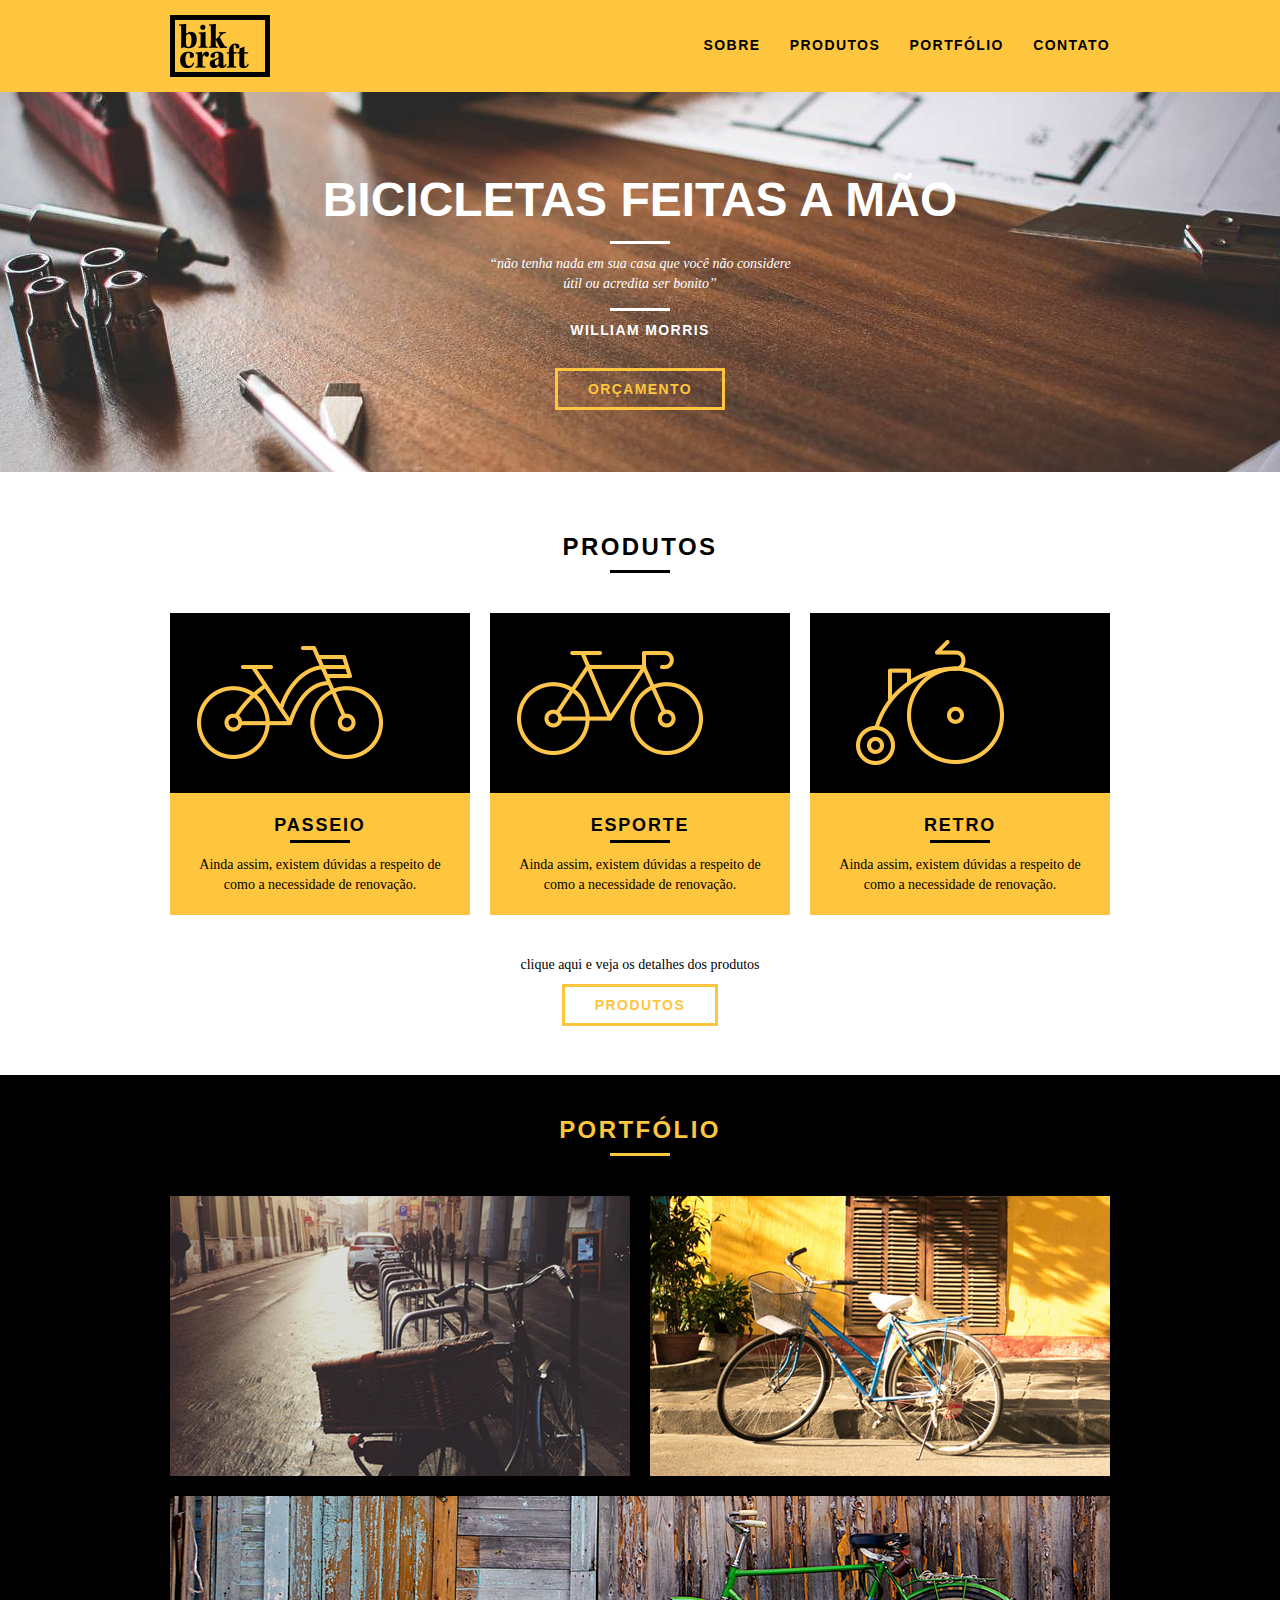
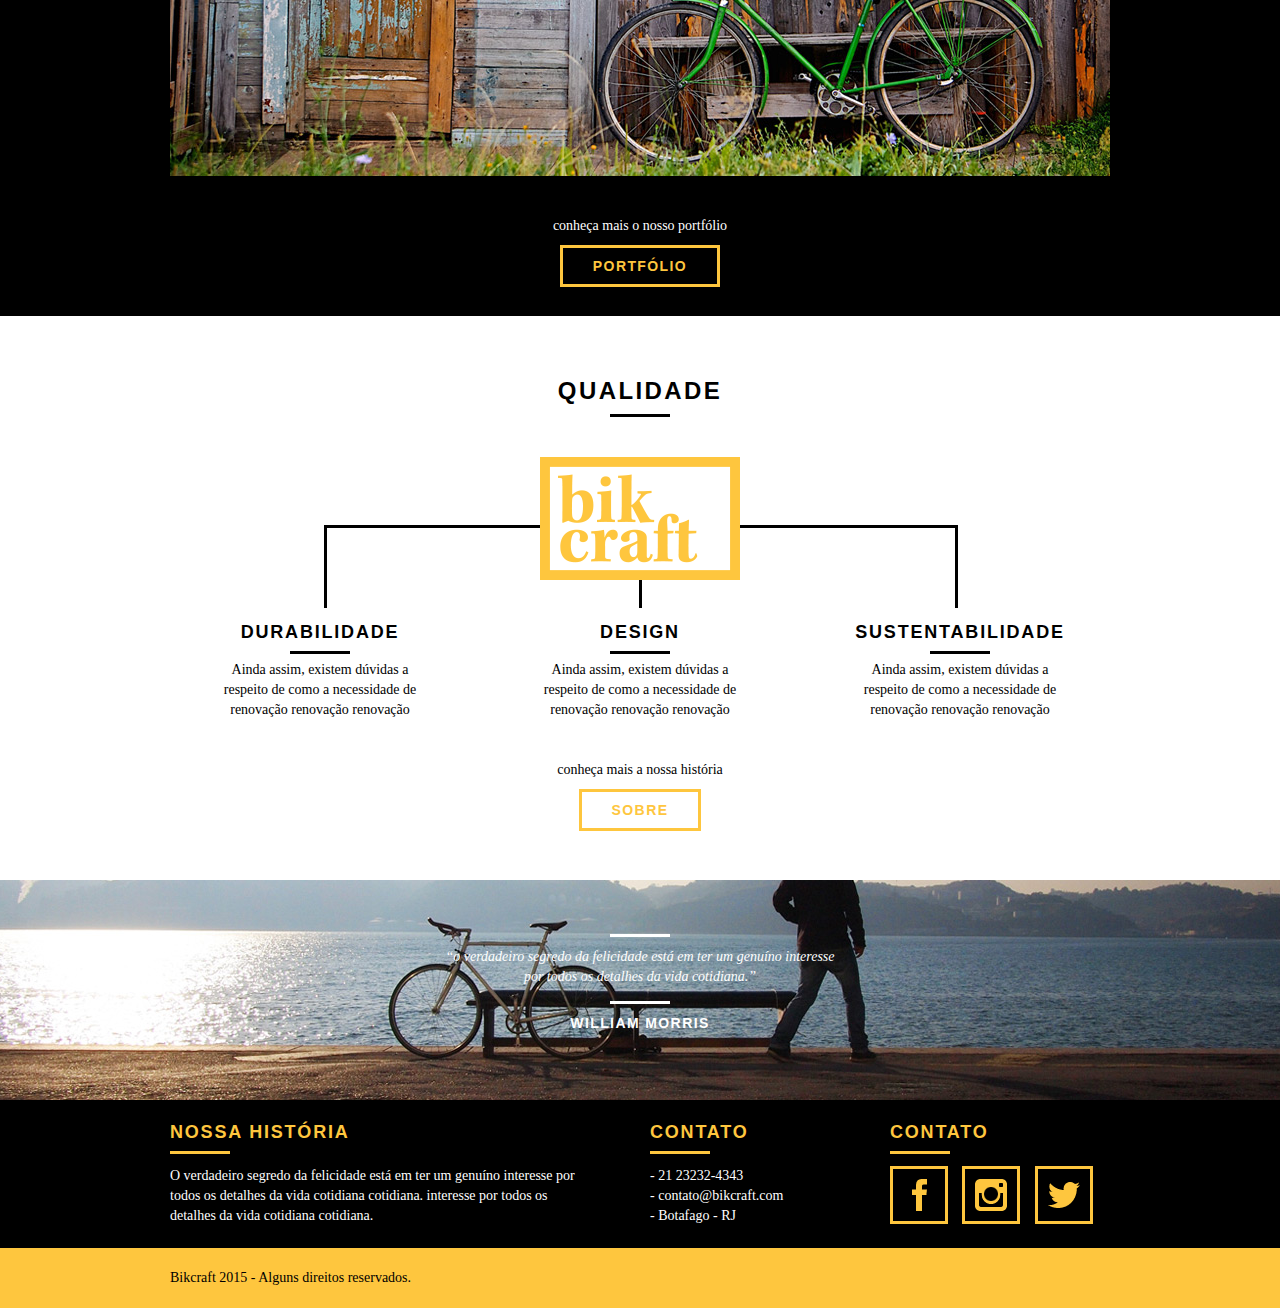
<file: web/index.html>
<!DOCTYPE html>
<html lang="pt-br">
	<head>
		<meta charset="utf-8">
		<title>Bikcraft</title>
		<link rel="stylesheet" href="css/normalize.css">
		<link rel="stylesheet" href="css/reset.css">
		<link rel="stylesheet" href="css/grid.css">
		<link rel="stylesheet" href="css/style.css">
	</head>
	<body>

		<header class="header">
			<div class="container">
				<a href="index.html" class="grid-4">
					<img src="img/bikcraft.png" alt="Bikcraft">
				</a>
				<nav class="grid-12 header_menu">
					<ul>
						<li><a href="sobre.html">Sobre</a></li>
						<li><a href="produtos.html">Produtos</a></li>
						<li><a href="portfolio.html">Portfólio</a></li>
						<li><a href="contato.html">Contato</a></li>
					</ul>
				</nav>
			</div>
		</header>

		<section class="introducao">
			<div class="container">
				<h1>Bicicletas Feitas a Mão</h1>
				<blockquote class="quote-externo">
					<p>“não tenha nada em sua casa que você não considere útil ou acredita ser bonito”</p>
					<cite>WILLIAM MORRIS</cite>
				</blockquote>
				<a href="produtos.html" class="btn">Orçamento</a>
			</div>
		</section>
		
		<section class="produtos container">
			<h2 class="subtitulo">Produtos</h2>
			<ul class="produtos_lista">

				<li class="grid-1-3">
					<div class="produtos_icone">
						<img src="img/produtos/passeio.png" alt="Bikcraft Passeio">
					</div>
					<h3>Passeio</h3>
					<p>Ainda assim, existem dúvidas a respeito de como a necessidade de renovação.</p>
				</li>

				<li class="grid-1-3">
					<div class="produtos_icone">
						<img src="img/produtos/esporte.png" alt="Bikcraft Passeio">
					</div>
					<h3>Esporte</h3>
					<p>Ainda assim, existem dúvidas a respeito de como a necessidade de renovação.</p>
				</li>

				<li class="grid-1-3">
					<div class="produtos_icone">
						<img src="img/produtos/retro.png" alt="Bikcraft Passeio">
					</div>
					<h3>Retro</h3>
					<p>Ainda assim, existem dúvidas a respeito de como a necessidade de renovação.</p>
				</li>

			</ul>

			<div class="call">
				<p>clique aqui e veja os detalhes dos produtos</p>
				<a href="produtos.html" class="btn btn-preto">Produtos</a>
			</div>

		</section>
		<!-- Fecha Produtos -->

		<section class="portfolio">
			<div class="container">
				<h2 class="subtitulo">Portfólio</h2>
				<ul class="portfolio_lista">
					<li class="grid-8"><img src="img/portfolio/retro.jpg" alt="Bicicleta Retro"></li>
					<li class="grid-8"><img src="img/portfolio/passeio.jpg" alt="Bicicleta Passeio"></li>
					<li class="grid-16"><img src="img/portfolio/esporte.jpg" alt="Bicicleta Esporte"></li>
				</ul>
				<div class="call">
					<p>conheça mais o nosso portfólio</p>
					<a href="portfolio.html" class="btn">Portfólio</a>
				</div>
			</div>
		</section>

		<section class="qualidade container">
			<h2 class="subtitulo">Qualidade</h2>
			<img src="img/bikcraft-qualidade.png" alt="Bikcraft">
			<ul class="qualidade_lista">
				<li class="grid-1-3">
					<h3>Durabilidade</h3>
					<p>Ainda assim, existem dúvidas a respeito de como a necessidade de renovação renovação renovação</p>
				</li>
				<li class="grid-1-3">
					<h3>Design</h3>
					<p>Ainda assim, existem dúvidas a respeito de como a necessidade de renovação renovação renovação</p>
				</li>
				<li class="grid-1-3">
					<h3>Sustentabilidade</h3>
					<p>Ainda assim, existem dúvidas a respeito de como a necessidade de renovação renovação renovação</p>
				</li>
			</ul>
			<div class="call">
				<p>conheça mais a nossa história</p>
				<a href="sobre.html" class="btn btn-preto">Sobre</a>
			</div>
		</section>

		<section class="quebra">
			<blockquote class="quote-externo container">
				<p>“o verdadeiro segredo da felicidade está em ter um genuíno interesse por todos os detalhes da vida cotidiana.”</p>
				<cite>WILLIAM MORRIS</cite>
			</blockquote>
		</section>

		<footer>
			<div class="footer">
				<div class="container">

					<div class="grid-8 footer_historia">
						<h3>Nossa História</h3>
						<p>O verdadeiro segredo da felicidade está em ter um genuíno interesse por todos os detalhes da vida cotidiana cotidiana. interesse por todos os detalhes da vida cotidiana cotidiana.</p>
					</div>

					<div class="grid-4 footer_contato">
						<h3>Contato</h3>
						<ul>
							<li>- 21 23232-4343</li>
							<li>- contato@bikcraft.com</li>
							<li>- Botafago - RJ</li>
						</ul>
					</div>

					<div class="grid-4 footer_redes">
						<h3>Contato</h3>
						<ul>
							<li><a href="http://facebook.com" target="_blank"><img src="img/redes-sociais/facebook.png"></a></li>
							<li><a href="http://instagram.com" target="_blank"><img src="img/redes-sociais/instagram.png"></a></li>
							<li><a href="http://twitter.com" target="_blank"><img src="img/redes-sociais/twitter.png"></a></li>
						</ul>
					</div>

				</div>
			</div>

			<div class="copy">
				<div class="container">
					<p class="grid-16">Bikcraft 2015 - Alguns direitos reservados.</p>
				</div>
			</div>
		</footer>

	</body>
</html>
</file>
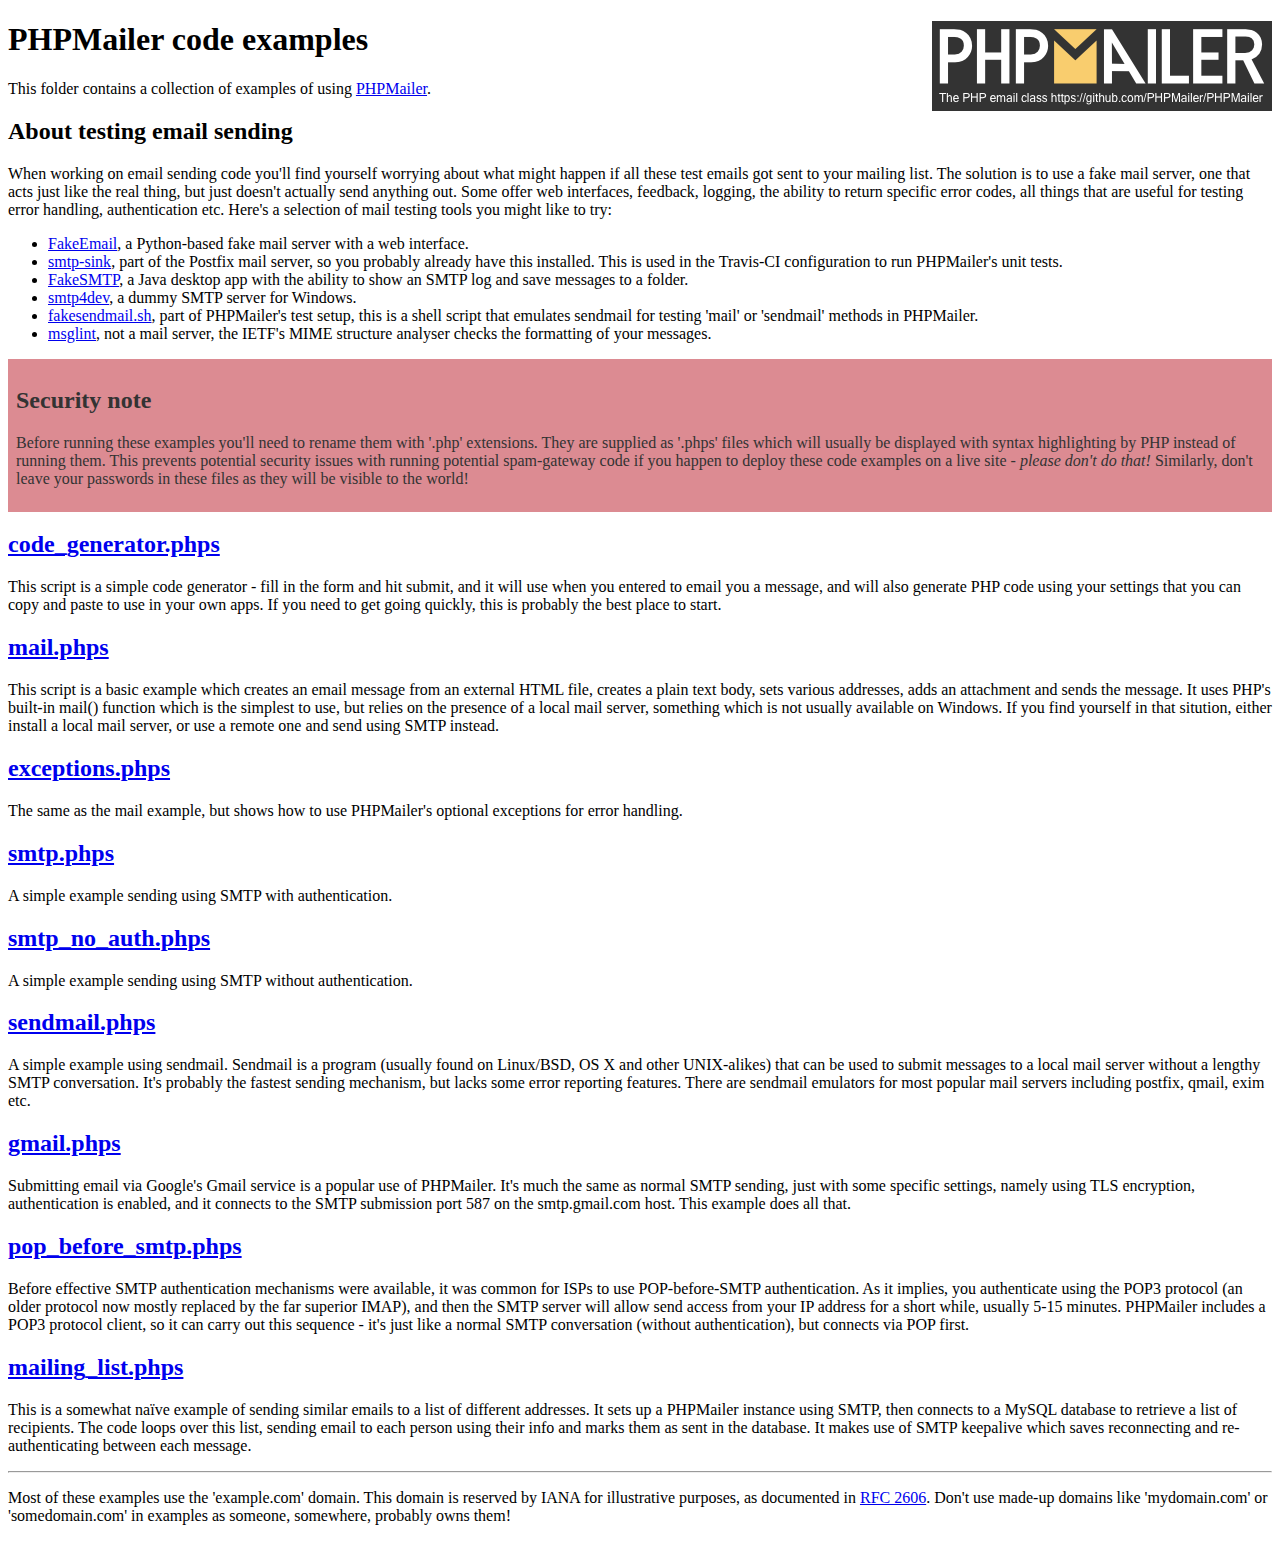
<file: formulario/PHPMailer/examples/index.html>
<!DOCTYPE html>
<html>
<head>
	<meta charset="UTF-8">
	<title>PHPMailer Examples</title>
</head>
<body>
<h1>PHPMailer code examples<a href="https://github.com/PHPMailer/PHPMailer"><img src="images/phpmailer.png" style="float:right; border:0;" alt="PHPMailer logo"></a></h1>
<p>This folder contains a collection of examples of using <a href="https://github.com/PHPMailer/PHPMailer">PHPMailer</a>.</p>
<h2>About testing email sending</h2>
<p>When working on email sending code you'll find yourself worrying about what might happen if all these test emails got sent to your mailing list. The solution is to use a fake mail server, one that acts just like the real thing, but just doesn't actually send anything out. Some offer web interfaces, feedback, logging, the ability to return specific error codes, all things that are useful for testing error handling, authentication etc. Here's a selection of mail testing tools you might like to try:</p>
<ul>
  <li><a href="https://github.com/isotoma/FakeEmail">FakeEmail</a>, a Python-based fake mail server with a web interface.</li>
  <li><a href="http://www.postfix.org/smtp-sink.1.html">smtp-sink</a>, part of the Postfix mail server, so you probably already have this installed. This is used in the Travis-CI configuration to run PHPMailer's unit tests.</li>
  <li><a href="https://github.com/Nilhcem/FakeSMTP">FakeSMTP</a>, a Java desktop app with the ability to show an SMTP log and save messages to a folder.</li>
  <li><a href="http://smtp4dev.codeplex.com">smtp4dev</a>, a dummy SMTP server for Windows.</li>
  <li><a href="https://github.com/PHPMailer/PHPMailer/blob/master/test/fakesendmail.sh">fakesendmail.sh</a>, part of PHPMailer's test setup, this is a shell script that emulates sendmail for testing 'mail' or 'sendmail' methods in PHPMailer.</li>
  <li><a href="http://tools.ietf.org/tools/msglint/">msglint</a>, not a mail server, the IETF's MIME structure analyser checks the formatting of your messages.</li>
</ul>
<div style="padding: 8px; color: #333333; background-color: #dc8b92">
<h2>Security note</h2>
<p>Before running these examples you'll need to rename them with '.php' extensions. They are supplied as '.phps' files which will usually be displayed with syntax highlighting by PHP instead of running them. This prevents potential security issues with running potential spam-gateway code if you happen to deploy these code examples on a live site - <em>please don't do that!</em> Similarly, don't leave your passwords in these files as they will be visible to the world!</p>
</div>
<h2><a href="code_generator.phps">code_generator.phps</a></h2>
<p>This script is a simple code generator - fill in the form and hit submit, and it will use when you entered to email you a message, and will also generate PHP code using your settings that you can copy and paste to use in your own apps. If you need to get going quickly, this is probably the best place to start.</p>
<h2><a href="mail.phps">mail.phps</a></h2>
<p>This script is a basic example which creates an email message from an external HTML file, creates a plain text body, sets various addresses, adds an attachment and sends the message. It uses PHP's built-in mail() function which is the simplest to use, but relies on the presence of a local mail server, something which is not usually available on Windows. If you find yourself in that sitution, either install a local mail server, or use a remote one and send using SMTP instead.</p>
<h2><a href="exceptions.phps">exceptions.phps</a></h2>
<p>The same as the mail example, but shows how to use PHPMailer's optional exceptions for error handling.</p>
<h2><a href="smtp.phps">smtp.phps</a></h2>
<p>A simple example sending using SMTP with authentication.</p>
<h2><a href="smtp_no_auth.phps">smtp_no_auth.phps</a></h2>
<p>A simple example sending using SMTP without authentication.</p>
<h2><a href="sendmail.phps">sendmail.phps</a></h2>
<p>A simple example using sendmail. Sendmail is a program (usually found on Linux/BSD, OS X and other UNIX-alikes) that can be used to submit messages to a local mail server without a lengthy SMTP conversation. It's probably the fastest sending mechanism, but lacks some error reporting features. There are sendmail emulators for most popular mail servers including postfix, qmail, exim etc.</p>
<h2><a href="gmail.phps">gmail.phps</a></h2>
<p>Submitting email via Google's Gmail service is a popular use of PHPMailer. It's much the same as normal SMTP sending, just with some specific settings, namely using TLS encryption, authentication is enabled, and it connects to the SMTP submission port 587 on the smtp.gmail.com host. This example does all that.</p>
<h2><a href="pop_before_smtp.phps">pop_before_smtp.phps</a></h2>
<p>Before effective SMTP authentication mechanisms were available, it was common for ISPs to use POP-before-SMTP authentication. As it implies, you authenticate using the POP3 protocol (an older protocol now mostly replaced by the far superior IMAP), and then the SMTP server will allow send access from your IP address for a short while, usually 5-15 minutes. PHPMailer includes a POP3 protocol client, so it can carry out this sequence - it's just like a normal SMTP conversation (without authentication), but connects via POP first.</p>
<h2><a href="mailing_list.phps">mailing_list.phps</a></h2>
<p>This is a somewhat naïve example of sending similar emails to a list of different addresses. It sets up a PHPMailer instance using SMTP, then connects to a MySQL database to retrieve a list of recipients. The code loops over this list, sending email to each person using their info and marks them as sent in the database. It makes use of SMTP keepalive which saves reconnecting and re-authenticating between each message.</p>
<hr>
<p>Most of these examples use the 'example.com' domain. This domain is reserved by IANA for illustrative purposes, as documented in <a href="http://tools.ietf.org/html/rfc2606">RFC 2606</a>. Don't use made-up domains like 'mydomain.com' or 'somedomain.com' in examples as someone, somewhere, probably owns them!</p>
</body>
</html>
</file>
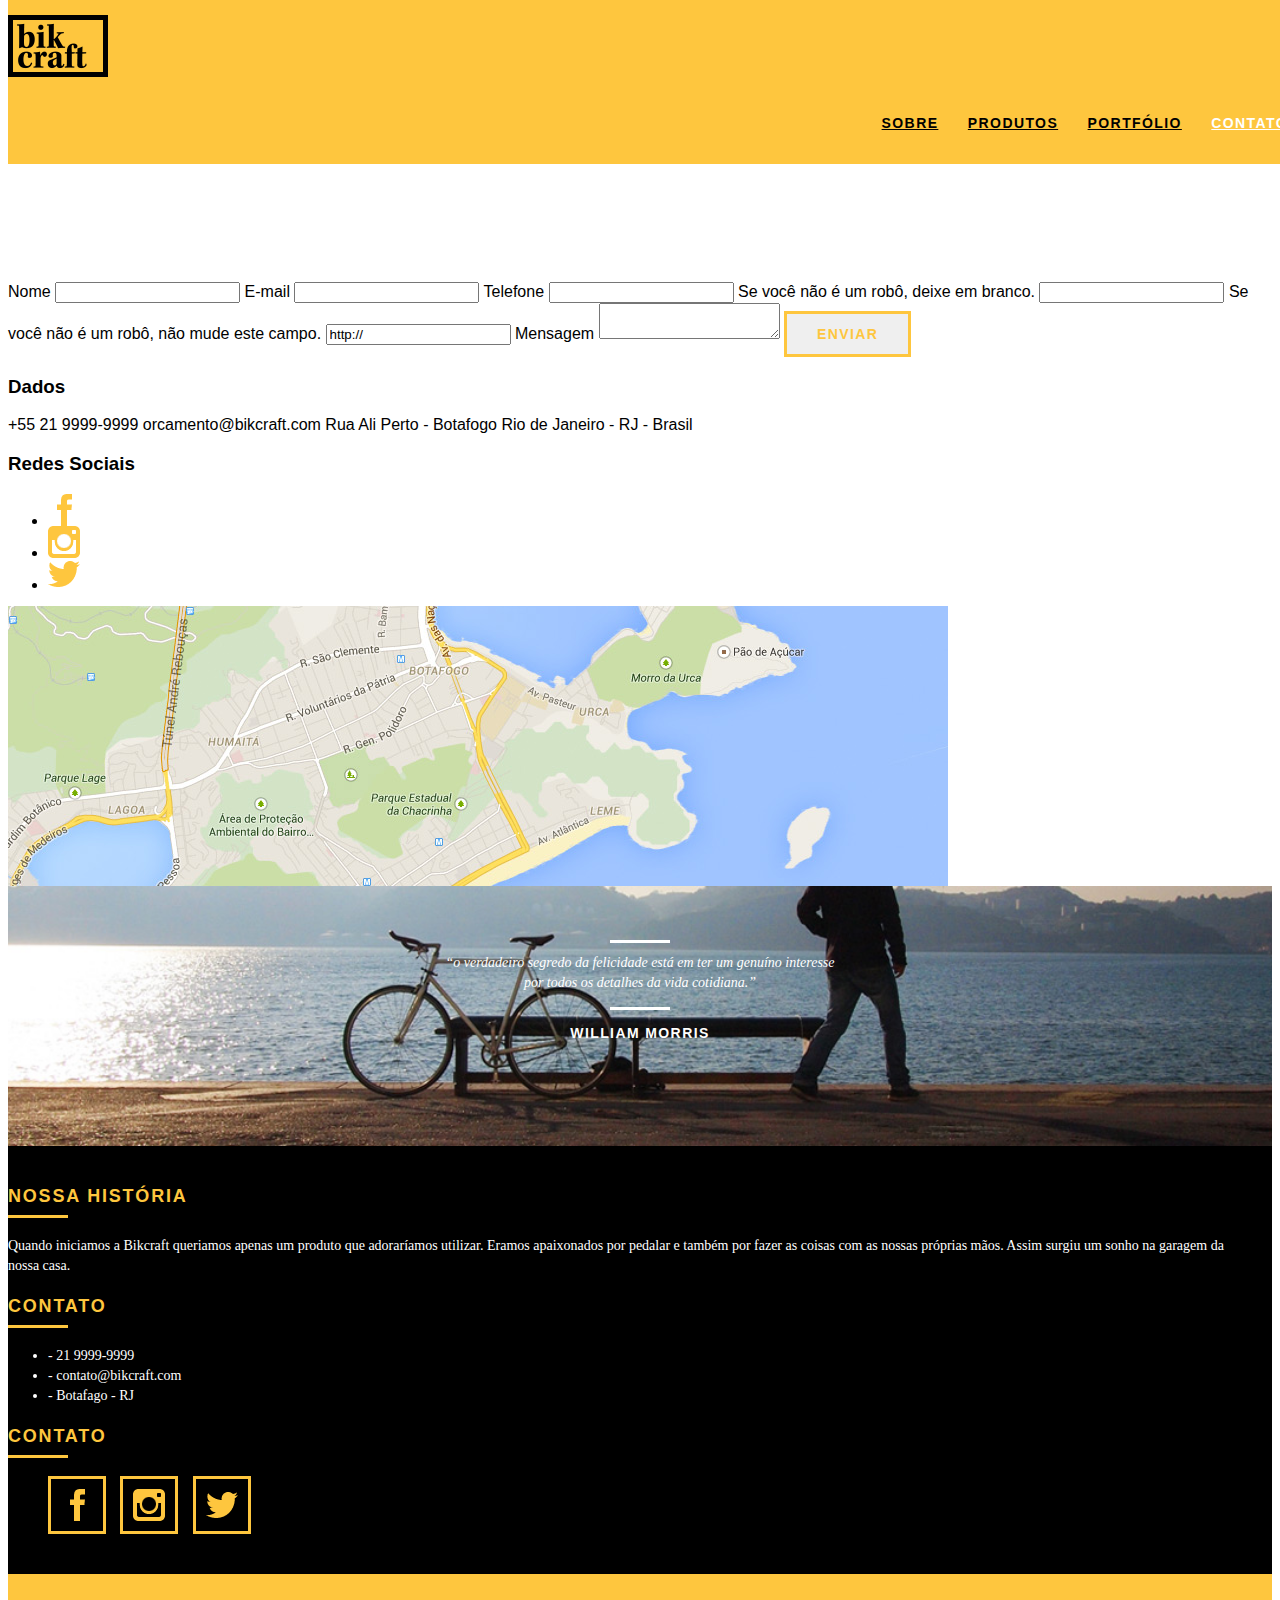
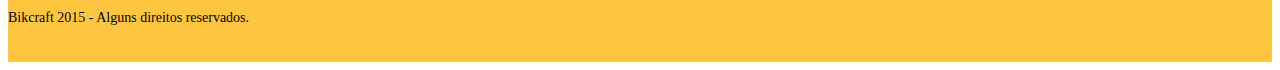
<file: web/contato.html>
<!DOCTYPE html>
<html lang="pt-br">
	<head>
		<meta charset="utf-8">
		<title>Bikcraft - Contato - 21 9999-9999</title>
		<meta name="description" content="Compre a sua bicicleta personalizada na Bikcraft. Possuímos modelos Passeio, Retrô e Esporte.">

		<meta property="og:type" content="website"/>
		<meta property="og:title" content="Bikcraft - Contato - 21 9999-9999"/>
		<meta property="og:description" content="Compre a sua bicicleta personalizada na Bikcraft. Possuímos modelos Passeio, Retrô e Esporte."/>
		<meta property="og:url" content="http://bikcraft.com/contato.html"/>
		<meta property="og:image" content="http://bikcraft.com/img/og-image.png"/>

		<meta name="viewport" content="width=device-width, initial-scale=1">

		<link rel="stylesheet" href="css/style.css">
		<script src="js/libs/modernizr.custom.45655.js"></script>
	</head>
	<body>

		<header class="header">
			<div class="container">
				<a href="index.html" class="grid-4">
					<img src="img/bikcraft.png" alt="Bikcraft">
				</a>
				<nav class="grid-12 header_menu">
					<ul>
						<li><a href="sobre.html">Sobre</a></li>
						<li><a href="produtos.html">Produtos</a></li>
						<li><a href="portfolio.html">Portfólio</a></li>
						<li><a href="contato.html" class="menu_ativo">Contato</a></li>
					</ul>
				</nav>
			</div>
		</header>

		<section class="introducao-interna interna_contato">
			<div class="container">
				<h1>Contato</h1>
				<p>tire suas dúvidas com a gente</p>
			</div>
		</section>

		<section class="contato container animar-interno">
			<form action="enviar.php" method="post" name="form" class="formphp contato_form grid-8">
				<label for="nome">Nome</label>
				<input id="nome" name="nome" type="text">
				<label for="email">E-mail</label>
				<input id="email" name="email" type="text">
				<label for="telefone">Telefone</label>
				<input id="telefone" name="telefone" type="text">

				<label class="nao-aparece">Se você não é um robô, deixe em branco.</label>
				<input type="text" class="nao-aparece" name="leaveblank">
				<label class="nao-aparece">Se você não é um robô, não mude este campo.</label>
				<input type="text" class="nao-aparece" name="dontchange" value="http://" >

				<label for="mensagem">Mensagem</label>
				<textarea name="mensagem" id="mensagem"></textarea>

				<button id="enviar" name="enviar" type="submit" class="btn btn-preto">Enviar</button>
			</form>

			<div class="contato_dados grid-8">
				<h3>Dados</h3>
				<span>+55 21 9999-9999</span>
				<span>orcamento@bikcraft.com</span>
				<span>Rua Ali Perto - Botafogo</span>
				<span>Rio de Janeiro - RJ - Brasil</span>
				<h3>Redes Sociais</h3>
				<ul>
					<li><a href="http://facebook.com" target="_blank"><img src="img/redes-sociais/facebook.png" alt="Facebook Bikcraft"></a></li>
					<li><a href="http://instagram.com" target="_blank"><img src="img/redes-sociais/instagram.png" alt="Instagram Bikcraft"></a></li>
					<li><a href="http://twitter.com" target="_blank"><img src="img/redes-sociais/twitter.png" alt="Twitter Bikcraft"></a></li>
				</ul>
			</div>
		</section>

		<section class="container contato_mapa">
			<a href="http://google.com" target="_blank" class="grid-16"><img src="img/endereco-bikcraft.jpg" alt="Endereço da Bikcraft"></a>
		</section>

		<div class="quebra">
			<blockquote class="quote-externo container">
				<p>“o verdadeiro segredo da felicidade está em ter um genuíno interesse por todos os detalhes da vida cotidiana.”</p>
				<cite>WILLIAM MORRIS</cite>
			</blockquote>
		</div>

		<footer>
			<div class="footer">
				<div class="container">

					<div class="grid-8 footer_historia">
						<h3>Nossa História</h3>
						<p>Quando iniciamos a Bikcraft queriamos apenas um produto que adoraríamos utilizar. Eramos apaixonados por pedalar e também por fazer as coisas com as nossas próprias mãos. Assim surgiu um sonho na garagem da nossa casa.</p>
					</div>

					<div class="grid-4 footer_contato">
						<h3>Contato</h3>
						<ul>
							<li>- 21 9999-9999</li>
							<li>- contato@bikcraft.com</li>
							<li>- Botafago - RJ</li>
						</ul>
					</div>

					<div class="grid-4 footer_redes">
						<h3>Contato</h3>
						<ul>
							<li><a href="http://facebook.com" target="_blank"><img src="img/redes-sociais/facebook.png" alt="Facebook Bikcraft"></a></li>
							<li><a href="http://instagram.com" target="_blank"><img src="img/redes-sociais/instagram.png" alt="Instagram Bikcraft"></a></li>
							<li><a href="http://twitter.com" target="_blank"><img src="img/redes-sociais/twitter.png" alt="Twitter Bikcraft"></a></li>
						</ul>
					</div>

				</div>
			</div>

			<div class="copy">
				<div class="container">
					<p class="grid-16">Bikcraft 2015 - Alguns direitos reservados.</p>
				</div>
			</div>
		</footer>

	<!-- JavaScript -->
	<script src="js/libs/jquery-1.11.2.min.js"></script>
	<script src="js/plugins.js"></script>
	<script src="js/main.js"></script>
	<!-- JavaScript -->

	</body>
</html>
</file>
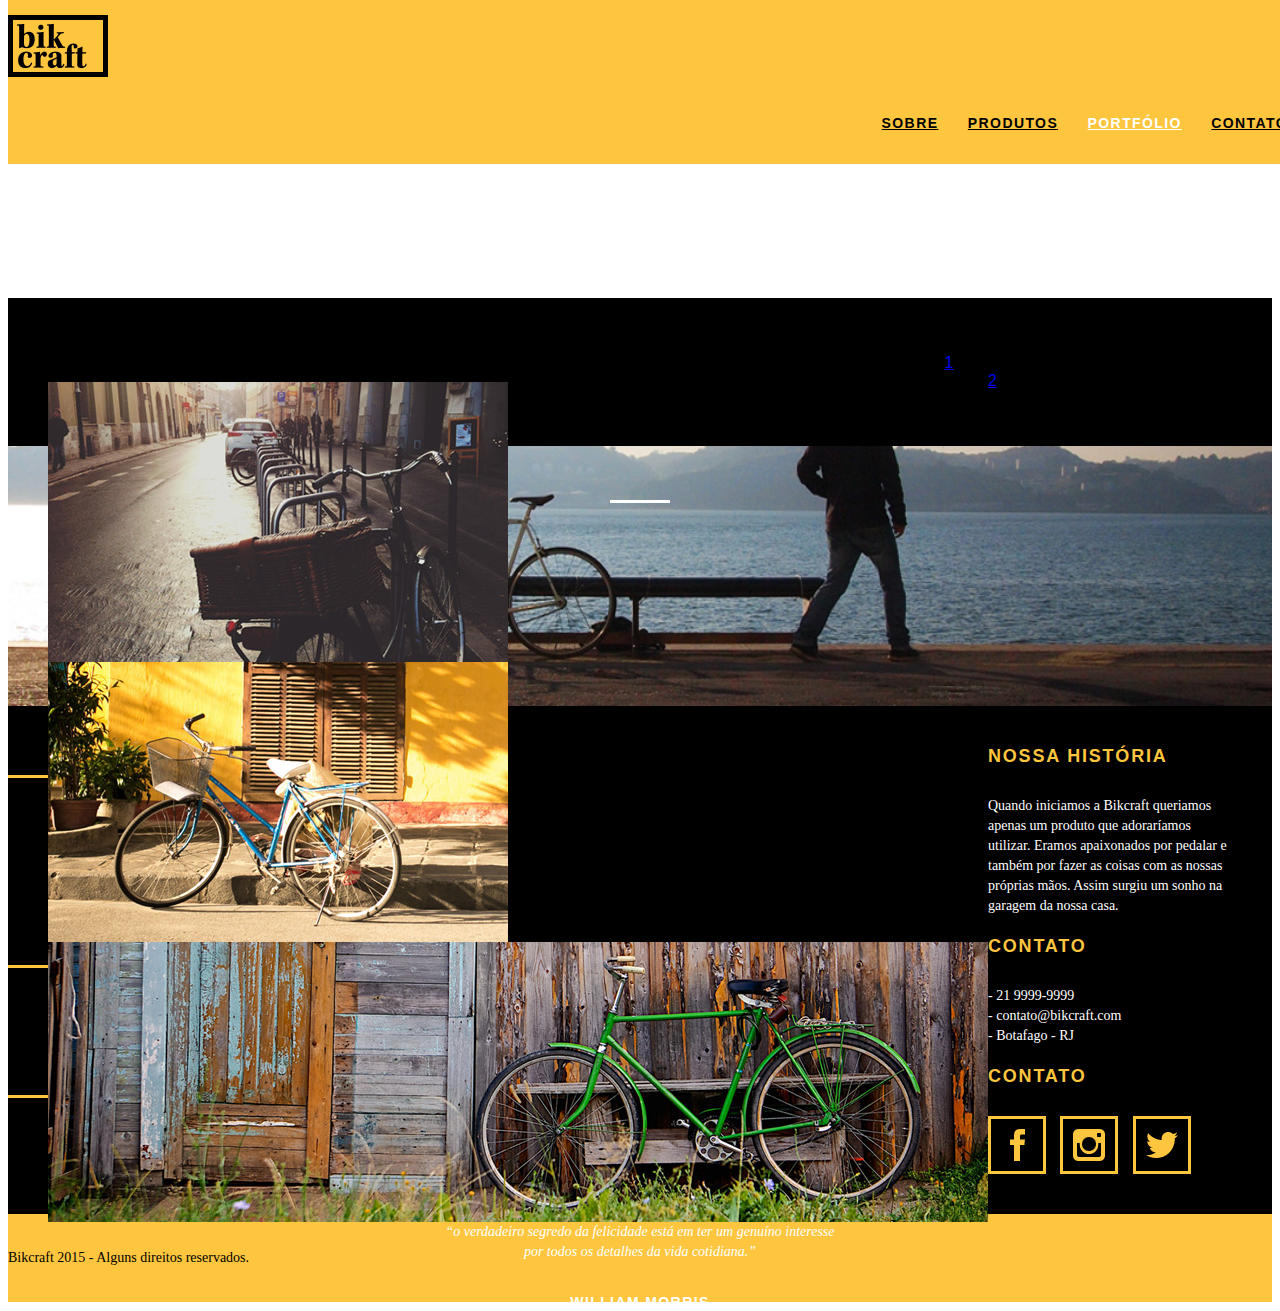
<file: web/portfolio.html>
<!DOCTYPE html>
<html lang="pt-br">
	<head>
		<meta charset="utf-8">
		<title>Bikcraft - Conheça o portfólio de clientes</title>
		<meta name="description" content="Compre a sua bicicleta personalizada na Bikcraft. Possuímos modelos Passeio, Retrô e Esporte.">

		<meta property="og:type" content="website"/>
		<meta property="og:title" content="Bikcraft - Conheça o portfólio de clientes"/>
		<meta property="og:description" content="Compre a sua bicicleta personalizada na Bikcraft. Possuímos modelos Passeio, Retrô e Esporte."/>
		<meta property="og:url" content="http://bikcraft.com/portfolio.html"/>
		<meta property="og:image" content="http://bikcraft.com/img/og-image.png"/>

		<meta name="viewport" content="width=device-width, initial-scale=1">

		<link rel="shortcut icon" href="favicon.ico">

		<link rel="stylesheet" href="css/style.css">
		<script src="js/libs/modernizr.custom.45655.js"></script>
	</head>
	<body>

		<header class="header">
			<div class="container">
				<a href="index.html" class="grid-4">
					<img src="img/bikcraft.png" alt="Bikcraft">
				</a>
				<nav class="grid-12 header_menu">
					<ul>
						<li><a href="sobre.html">Sobre</a></li>
						<li><a href="produtos.html">Produtos</a></li>
						<li><a href="portfolio.html" class="menu_ativo">Portfólio</a></li>
						<li><a href="contato.html">Contato</a></li>
					</ul>
				</nav>
			</div>
		</header>

		<section class="introducao-interna interna_portfolio">
			<div class="container">
				<h1>Portfólio</h1>
				<p>conheça os projetos que amamos mostrar</p>
			</div>
		</section>

		<section class="container animar-interno">
			<ul class="rslides">
				<li>
					<blockquote class="quote_clientes">
						<p>“Pedalar sempre foi a minha paixão, o que o pessoal da Bikcraft fez foi intensificar o meu amor por esta atividade. Recomendo à todos que amo.”</p>
						<cite>Barbara Moss</cite>
					</blockquote>
				</li>

				<li>
					<blockquote class="quote_clientes">
						<p>“Nada melhor do que dar um rolê com a minha Bikcraft na orla. Essa é a minha companheira mais fiel, nunca me traiu e está sempre a minha disposição.”</p>
						<cite>Jhony Rato</cite>
					</blockquote>
				</li>

				<li>
					<blockquote class="quote_clientes">
						<p>“Aqueles que ainda não possuem uma Bikcraft, não sabem o que estão perdendo. A precisão é absurda e a velocidade transcendental. Nunca vida nada igual.”</p>
						<cite>Bernardo</cite>
					</blockquote>
				</li>
			</ul>
		</section>

		<section class="portfolio">
			<div class="container">
				<ul class="portfolio_lista rslides_portfolio">

					<li>
						<div class="grid-8"><img src="img/portfolio/retro.jpg" alt="Bicicleta Retrô"></div>
						<div class="grid-8"><img src="img/portfolio/passeio.jpg" alt="Bicicleta Passeio"></div>
						<div class="grid-16"><img src="img/portfolio/esporte.jpg" alt="Bicicleta Esporte"></div>
					</li>

					<li>
						<div class="grid-8"><img src="img/portfolio/passeio.jpg" alt="Bicicleta Passeio"></div>
						<div class="grid-8"><img src="img/portfolio/retro.jpg" alt="Bicicleta Retrô"></div>
						<div class="grid-16"><img src="img/portfolio/esporte.jpg" alt="Bicicleta Esporte"></div>
					</li>

				</ul>
			</div>
		</section>

		<div class="quebra">
			<blockquote class="quote-externo container">
				<p>“o verdadeiro segredo da felicidade está em ter um genuíno interesse por todos os detalhes da vida cotidiana.”</p>
				<cite>WILLIAM MORRIS</cite>
			</blockquote>
		</div>

		<footer>
			<div class="footer">
				<div class="container">

					<div class="grid-8 footer_historia">
						<h3>Nossa História</h3>
						<p>Quando iniciamos a Bikcraft queriamos apenas um produto que adoraríamos utilizar. Eramos apaixonados por pedalar e também por fazer as coisas com as nossas próprias mãos. Assim surgiu um sonho na garagem da nossa casa.</p>
					</div>

					<div class="grid-4 footer_contato">
						<h3>Contato</h3>
						<ul>
							<li>- 21 9999-9999</li>
							<li>- contato@bikcraft.com</li>
							<li>- Botafago - RJ</li>
						</ul>
					</div>

					<div class="grid-4 footer_redes">
						<h3>Contato</h3>
						<ul>
							<li><a href="http://facebook.com" target="_blank"><img src="img/redes-sociais/facebook.png" alt="Facebook Bikcraft"></a></li>
							<li><a href="http://instagram.com" target="_blank"><img src="img/redes-sociais/instagram.png" alt="Instagram Bikcraft"></a></li>
							<li><a href="http://twitter.com" target="_blank"><img src="img/redes-sociais/twitter.png" alt="Twitter Bikcraft"></a></li>
						</ul>
					</div>

				</div>
			</div>

			<div class="copy">
				<div class="container">
					<p class="grid-16">Bikcraft 2015 - Alguns direitos reservados.</p>
				</div>
			</div>
		</footer>

	<!-- JavaScript -->
	<script src="js/libs/jquery-1.11.2.min.js"></script>
	<script src="js/plugins.js"></script>
	<script src="js/main.js"></script>
	<!-- JavaScript -->

	</body>
</html>
</file>
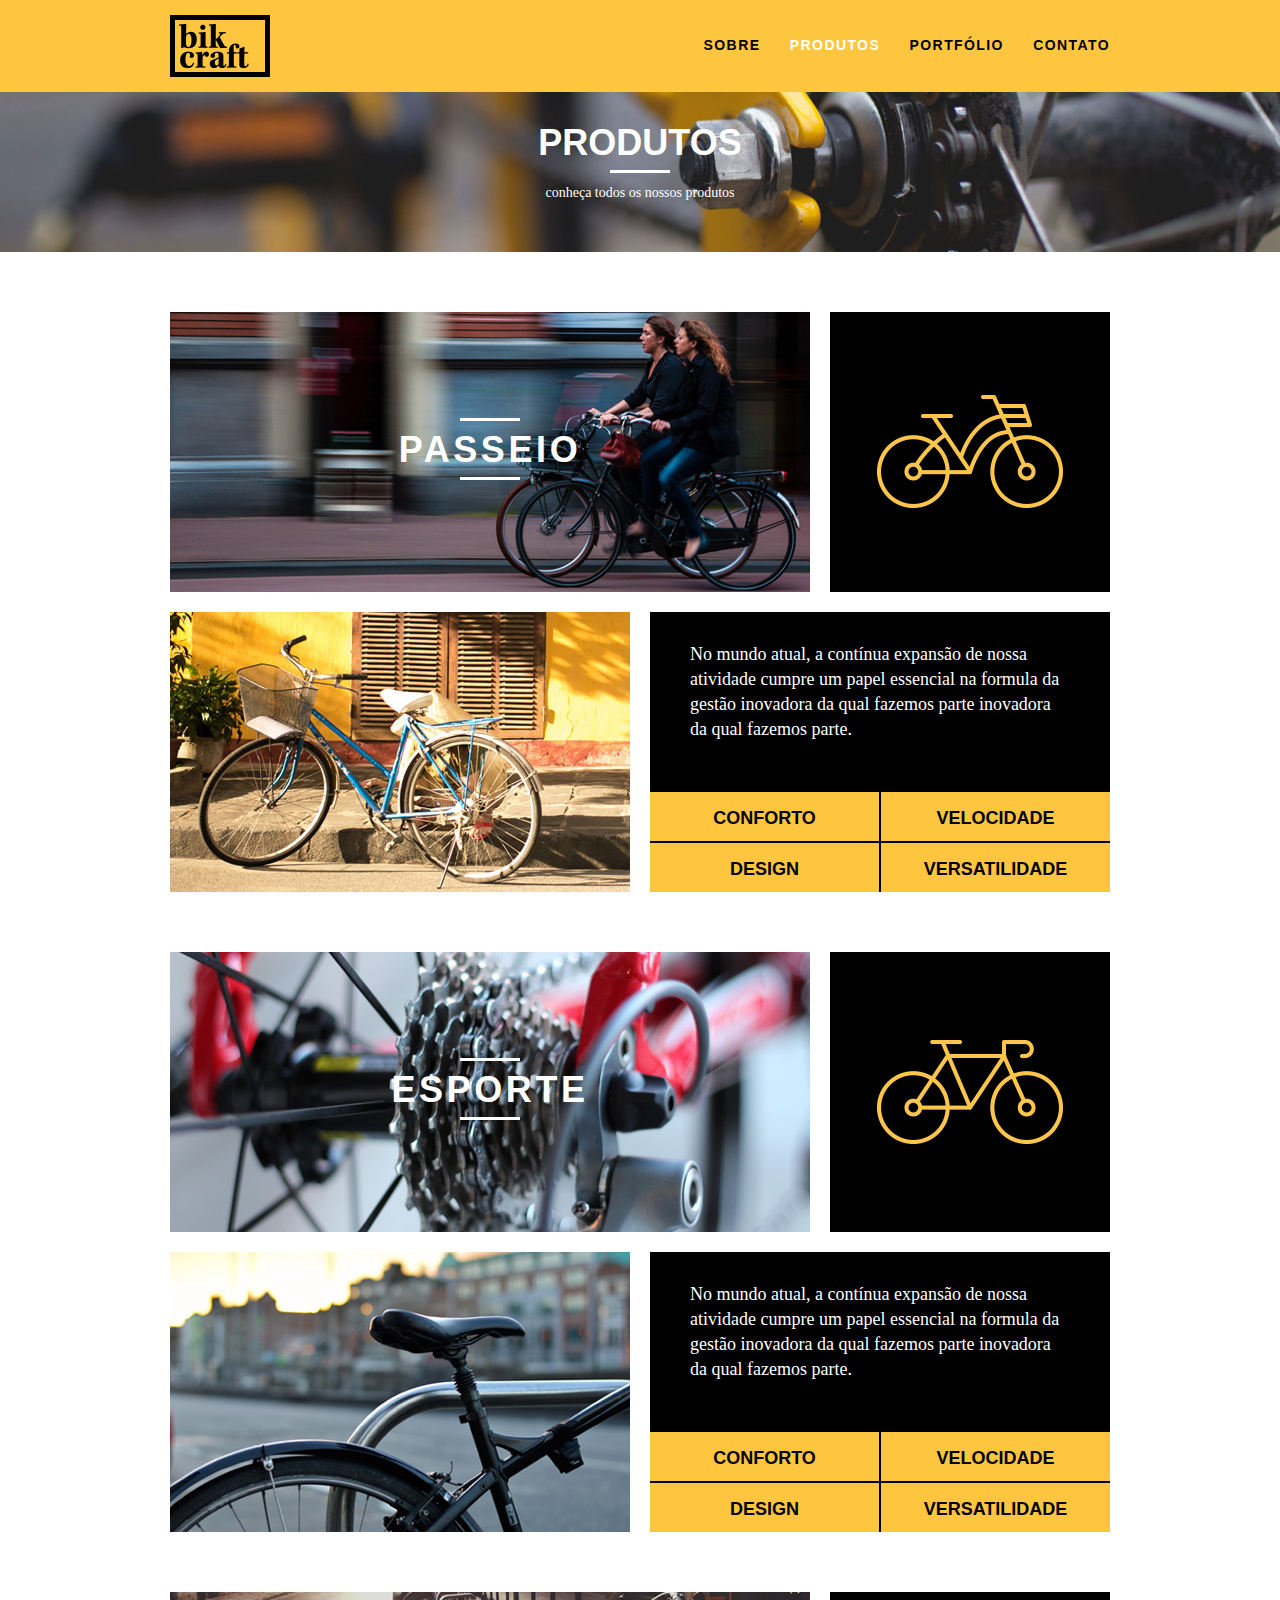
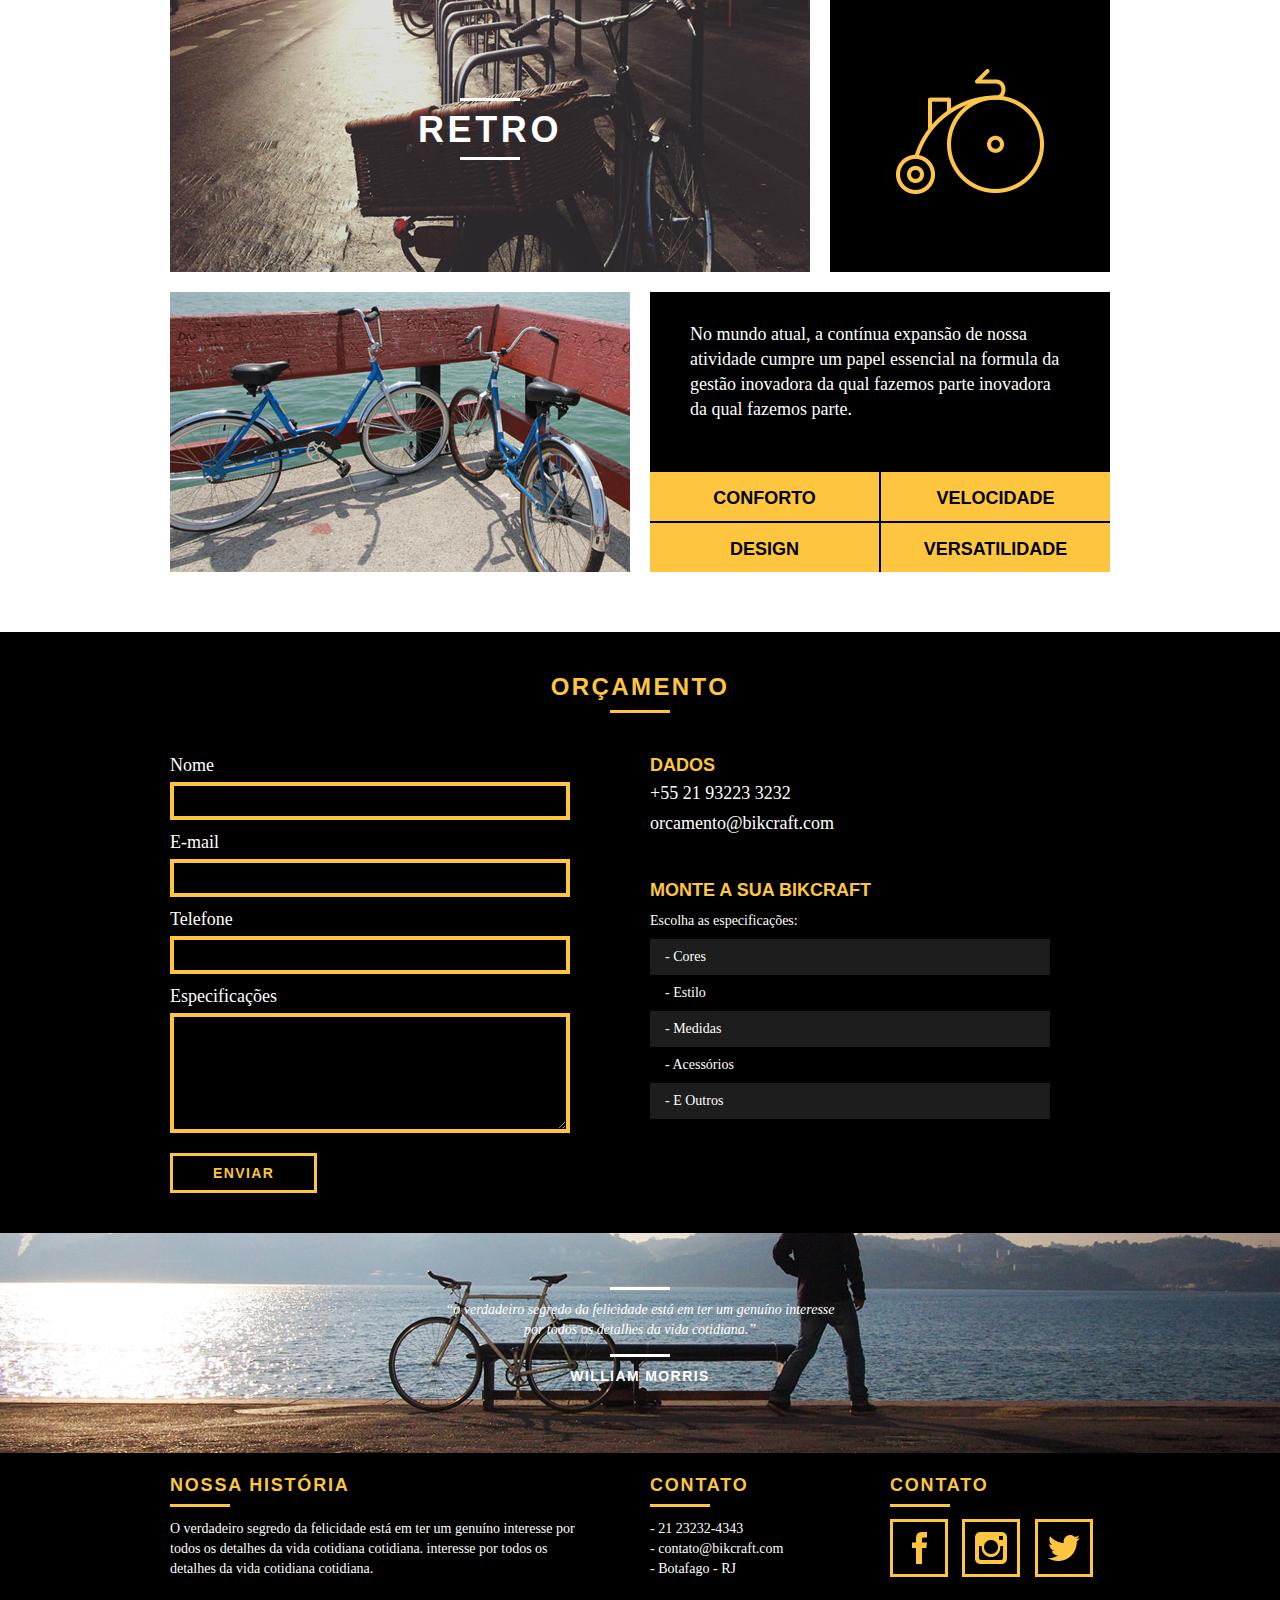
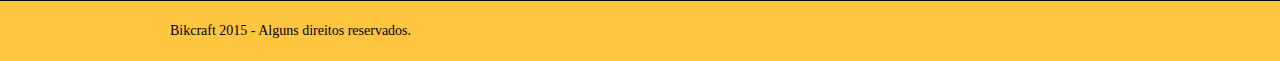
<file: web/produtos.html>
<!DOCTYPE html>
<html lang="pt-br">
	<head>
		<meta charset="utf-8">
		<title>Bikcraft - Produtos</title>
		<link rel="stylesheet" href="css/normalize.css">
		<link rel="stylesheet" href="css/reset.css">
		<link rel="stylesheet" href="css/grid.css">
		<link rel="stylesheet" href="css/style.css">
		<link rel="stylesheet" href="css/produtos.css">
	</head>
	<body>

		<header class="header">
			<div class="container">
				<a href="index.html" class="grid-4">
					<img src="img/bikcraft.png" alt="Bikcraft">
				</a>
				<nav class="grid-12 header_menu">
					<ul>
						<li><a href="sobre.html">Sobre</a></li>
						<li><a href="produtos.html" class="menu_ativo">Produtos</a></li>
						<li><a href="portfolio.html">Portfólio</a></li>
						<li><a href="contato.html">Contato</a></li>
					</ul>
				</nav>
			</div>
		</header>

		<section class="introducao-interna interna_produtos">
			<div class="container">
				<h1>Produtos</h1>
				<p>conheça todos os nossos produtos</p>
			</div>
		</section>

		<section class="container produto_item">
			<div class="grid-11">
				<img src="img/produtos/bikcraft-passeio-1.jpg" alt="Bikcraft Passeio">
				<h2>Passeio</h2>
			</div>
			<div class="grid-5 produto_icone"><img src="img/produtos/passeio.png"></div>
			<div class="grid-8"><img src="img/produtos/bikcraft-passeio-2.jpg" alt="Bikcraft Passeio"></div>
			<div class="grid-8 produto_info">
				<p>No mundo atual, a contínua expansão de nossa atividade cumpre um papel essencial na formula da gestão inovadora da qual fazemos parte inovadora da qual fazemos parte.</p>
				<ul>
					<li>Conforto</li>
					<li>Velocidade</li>
					<li>Design</li>
					<li>Versatilidade</li>
				</ul>
			</div>
		</section>

		<section class="container produto_item">
			<div class="grid-11">
				<img src="img/produtos/bikcraft-esporte-1.jpg" alt="Bikcraft Esporte">
				<h2>Esporte</h2>
			</div>
			<div class="grid-5 produto_icone"><img src="img/produtos/esporte.png"></div>
			<div class="grid-8"><img src="img/produtos/bikcraft-esporte-2.jpg" alt="Bikcraft Esporte"></div>
			<div class="grid-8 produto_info">
				<p>No mundo atual, a contínua expansão de nossa atividade cumpre um papel essencial na formula da gestão inovadora da qual fazemos parte inovadora da qual fazemos parte.</p>
				<ul>
					<li>Conforto</li>
					<li>Velocidade</li>
					<li>Design</li>
					<li>Versatilidade</li>
				</ul>
			</div>
		</section>

		<section class="container produto_item">
			<div class="grid-11">
				<img src="img/produtos/bikcraft-retro-1.jpg" alt="Bikcraft Retro">
				<h2>Retro</h2>
			</div>
			<div class="grid-5 produto_icone"><img src="img/produtos/retro.png"></div>
			<div class="grid-8"><img src="img/produtos/bikcraft-retro-2.jpg" alt="Bikcraft Retro"></div>
			<div class="grid-8 produto_info">
				<p>No mundo atual, a contínua expansão de nossa atividade cumpre um papel essencial na formula da gestão inovadora da qual fazemos parte inovadora da qual fazemos parte.</p>
				<ul>
					<li>Conforto</li>
					<li>Velocidade</li>
					<li>Design</li>
					<li>Versatilidade</li>
				</ul>
			</div>
		</section>

		<section class="orcamento">
			<div class="container">
				<h2 class="subtitulo">Orçamento</h2>
				<form id="form_orcamento" class="form grid-8">
					<label for="nome">Nome</label>
					<input type="text" id="nome">
					<label for="email">E-mail</label>
					<input type="text" id="email">
					<label for="telefone">Telefone</label>
					<input type="text" id="telefone">
					<label for="espec">Especificações</label>
					<textarea id="espec"></textarea>
					<button type="submit" class="btn">Enviar</button>
				</form>
				<div class="orcamento_dados grid-8">
					<h3>Dados</h3>
					<span>+55 21 93223 3232</span>
					<span class="dados_email">orcamento@bikcraft.com</span>
					<h3>Monte a sua Bikcraft</h3>
					<p>Escolha as especificações:</p>
					<ul>
						<li>- Cores</li>
    				<li>- Estilo</li>
    				<li>- Medidas</li>
   					<li>- Acessórios</li>
    				<li>- E Outros</li>
					</ul>
				</div>
			</div>
		</section>


		<section class="quebra">
			<blockquote class="quote-externo container">
				<p>“o verdadeiro segredo da felicidade está em ter um genuíno interesse por todos os detalhes da vida cotidiana.”</p>
				<cite>WILLIAM MORRIS</cite>
			</blockquote>
		</section>

		<footer>
			<div class="footer">
				<div class="container">

					<div class="grid-8 footer_historia">
						<h3>Nossa História</h3>
						<p>O verdadeiro segredo da felicidade está em ter um genuíno interesse por todos os detalhes da vida cotidiana cotidiana. interesse por todos os detalhes da vida cotidiana cotidiana.</p>
					</div>

					<div class="grid-4 footer_contato">
						<h3>Contato</h3>
						<ul>
							<li>- 21 23232-4343</li>
							<li>- contato@bikcraft.com</li>
							<li>- Botafago - RJ</li>
						</ul>
					</div>

					<div class="grid-4 footer_redes">
						<h3>Contato</h3>
						<ul>
							<li><a href="http://facebook.com" target="_blank"><img src="img/redes-sociais/facebook.png"></a></li>
							<li><a href="http://instagram.com" target="_blank"><img src="img/redes-sociais/instagram.png"></a></li>
							<li><a href="http://twitter.com" target="_blank"><img src="img/redes-sociais/twitter.png"></a></li>
						</ul>
					</div>

				</div>
			</div>

			<div class="copy">
				<div class="container">
					<p class="grid-16">Bikcraft 2015 - Alguns direitos reservados.</p>
				</div>
			</div>
		</footer>

	</body>
</html>
</file>
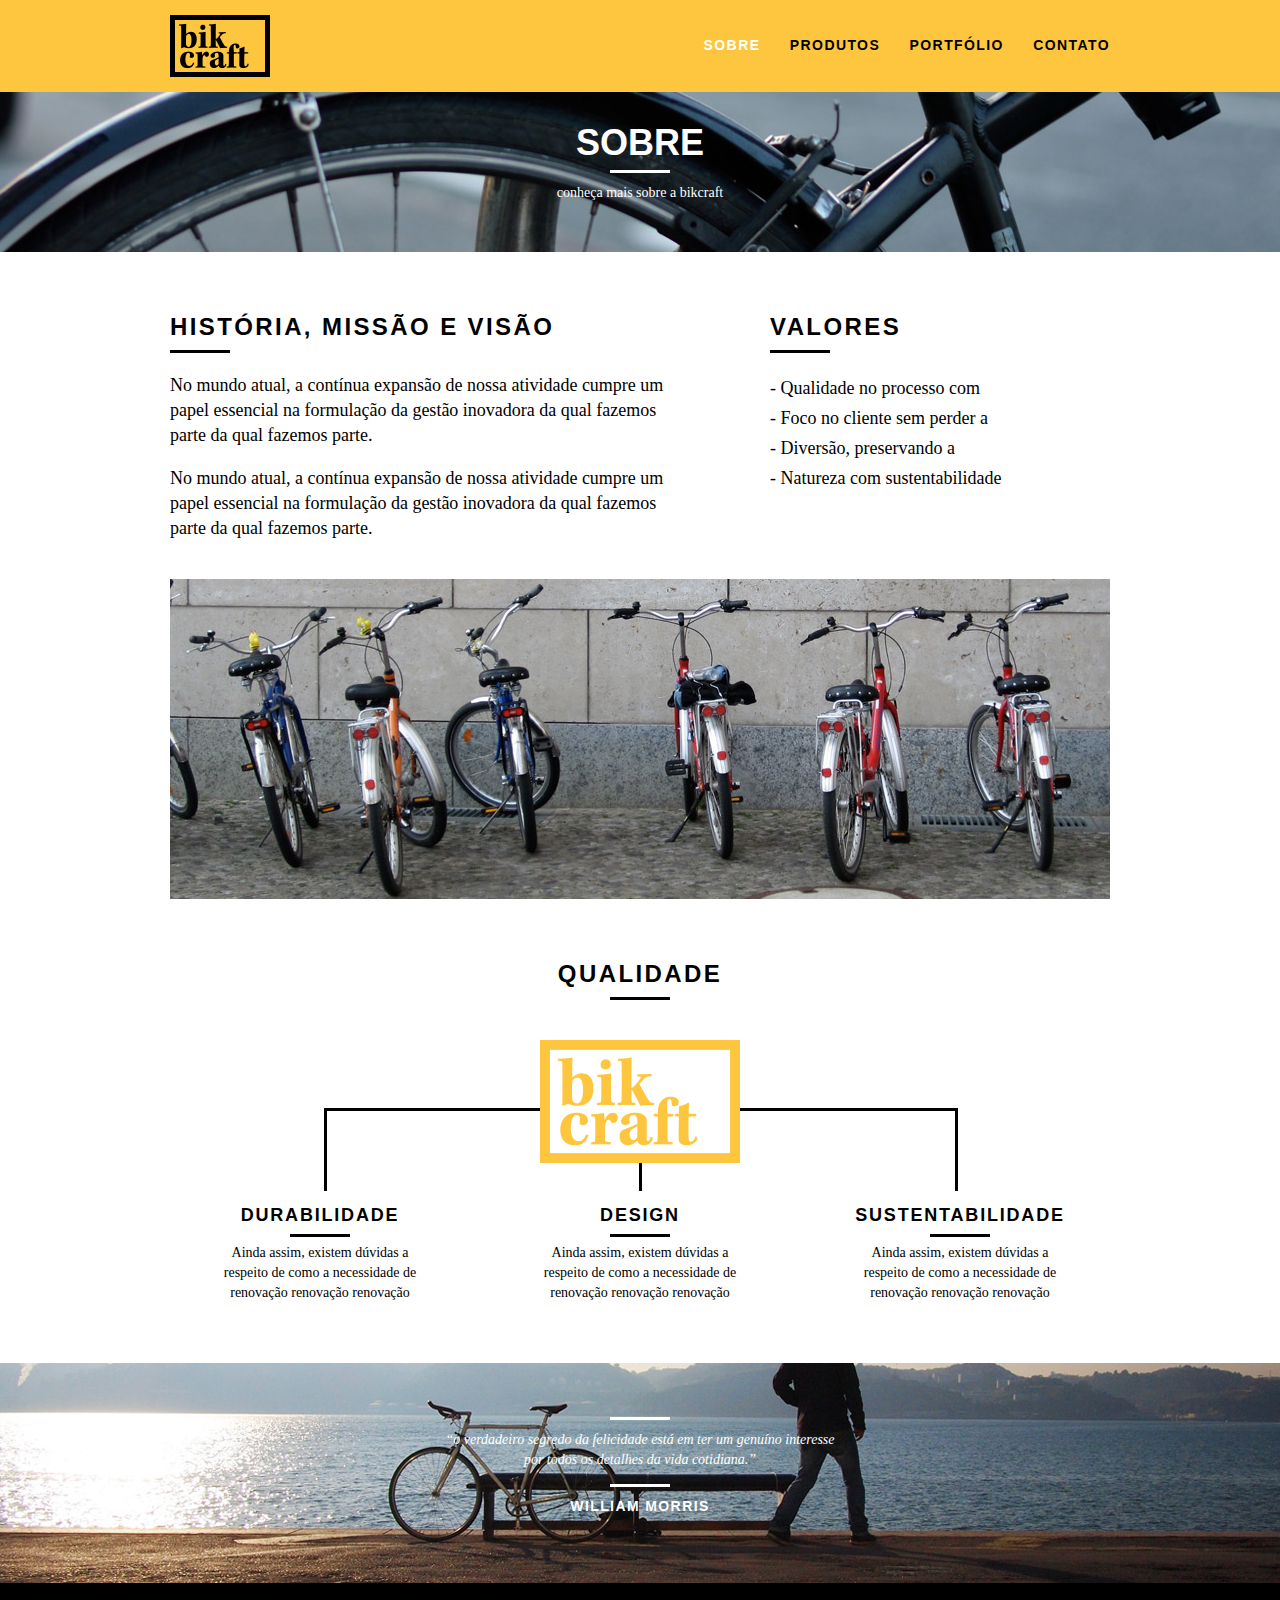
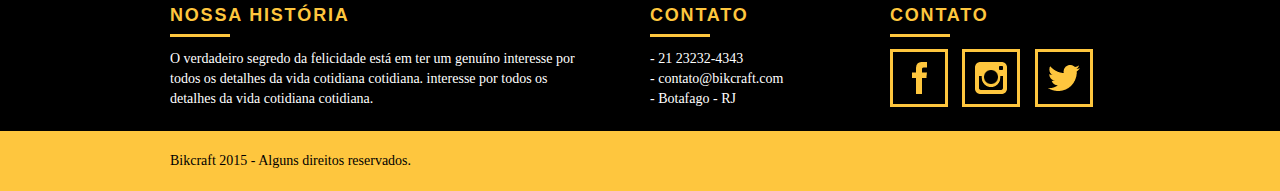
<file: web/sobre.html>
<!DOCTYPE html>
<html lang="pt-br">
	<head>
		<meta charset="utf-8">
		<title>Bikcraft - Sobre</title>
		<link rel="stylesheet" href="css/normalize.css">
		<link rel="stylesheet" href="css/reset.css">
		<link rel="stylesheet" href="css/grid.css">
		<link rel="stylesheet" href="css/style.css">
		<link rel="stylesheet" href="css/sobre.css">
	</head>
	<body>

		<header class="header">
			<div class="container">
				<a href="index.html" class="grid-4">
					<img src="img/bikcraft.png" alt="Bikcraft">
				</a>
				<nav class="grid-12 header_menu">
					<ul>
						<li><a href="sobre.html" class="menu_ativo">Sobre</a></li>
						<li><a href="produtos.html">Produtos</a></li>
						<li><a href="portfolio.html">Portfólio</a></li>
						<li><a href="contato.html">Contato</a></li>
					</ul>
				</nav>
			</div>
		</header>

		<section class="introducao-interna interna_sobre">
			<div class="container">
				<h1>Sobre</h1>
				<p>conheça mais sobre a bikcraft</p>
			</div>
		</section>

		<section class="missao_sobre container">
			<div class="grid-10">
				<h2 class="subtitulo-interno">História, Missão e Visão</h2>
				<p>No mundo atual, a contínua expansão de nossa atividade cumpre um papel essencial na formulação da gestão inovadora da qual fazemos parte da qual fazemos parte.</p>
				<p>No mundo atual, a contínua expansão de nossa atividade cumpre um papel essencial na formulação da gestão inovadora da qual fazemos parte da qual fazemos parte.</p>
			</div>
			<div class="grid-6">
				<h2 class="subtitulo-interno">Valores</h2>
				<ul>
					<li>- Qualidade no processo com</li>
					<li>- Foco no cliente sem perder a</li>
					<li>- Diversão, preservando a</li>
					<li>- Natureza com sustentabilidade</li>
				</ul>
			</div>

			<div class="grid-16 foto-equipe">
				<img src="img/equipe-bikcraft.jpg" alt="Equipe Bikcraft">
			</div>

		</section>

		<section class="qualidade container">
			<h2 class="subtitulo">Qualidade</h2>
			<img src="img/bikcraft-qualidade.png" alt="Bikcraft">
			<ul class="qualidade_lista">
				<li class="grid-1-3">
					<h3>Durabilidade</h3>
					<p>Ainda assim, existem dúvidas a respeito de como a necessidade de renovação renovação renovação</p>
				</li>
				<li class="grid-1-3">
					<h3>Design</h3>
					<p>Ainda assim, existem dúvidas a respeito de como a necessidade de renovação renovação renovação</p>
				</li>
				<li class="grid-1-3">
					<h3>Sustentabilidade</h3>
					<p>Ainda assim, existem dúvidas a respeito de como a necessidade de renovação renovação renovação</p>
				</li>
			</ul>
		</section>

		<section class="quebra">
			<blockquote class="quote-externo container">
				<p>“o verdadeiro segredo da felicidade está em ter um genuíno interesse por todos os detalhes da vida cotidiana.”</p>
				<cite>WILLIAM MORRIS</cite>
			</blockquote>
		</section>

		<footer>
			<div class="footer">
				<div class="container">

					<div class="grid-8 footer_historia">
						<h3>Nossa História</h3>
						<p>O verdadeiro segredo da felicidade está em ter um genuíno interesse por todos os detalhes da vida cotidiana cotidiana. interesse por todos os detalhes da vida cotidiana cotidiana.</p>
					</div>

					<div class="grid-4 footer_contato">
						<h3>Contato</h3>
						<ul>
							<li>- 21 23232-4343</li>
							<li>- contato@bikcraft.com</li>
							<li>- Botafago - RJ</li>
						</ul>
					</div>

					<div class="grid-4 footer_redes">
						<h3>Contato</h3>
						<ul>
							<li><a href="http://facebook.com" target="_blank"><img src="img/redes-sociais/facebook.png"></a></li>
							<li><a href="http://instagram.com" target="_blank"><img src="img/redes-sociais/instagram.png"></a></li>
							<li><a href="http://twitter.com" target="_blank"><img src="img/redes-sociais/twitter.png"></a></li>
						</ul>
					</div>

				</div>
			</div>

			<div class="copy">
				<div class="container">
					<p class="grid-16">Bikcraft 2015 - Alguns direitos reservados.</p>
				</div>
			</div>
		</footer>

	</body>
</html>
</file>
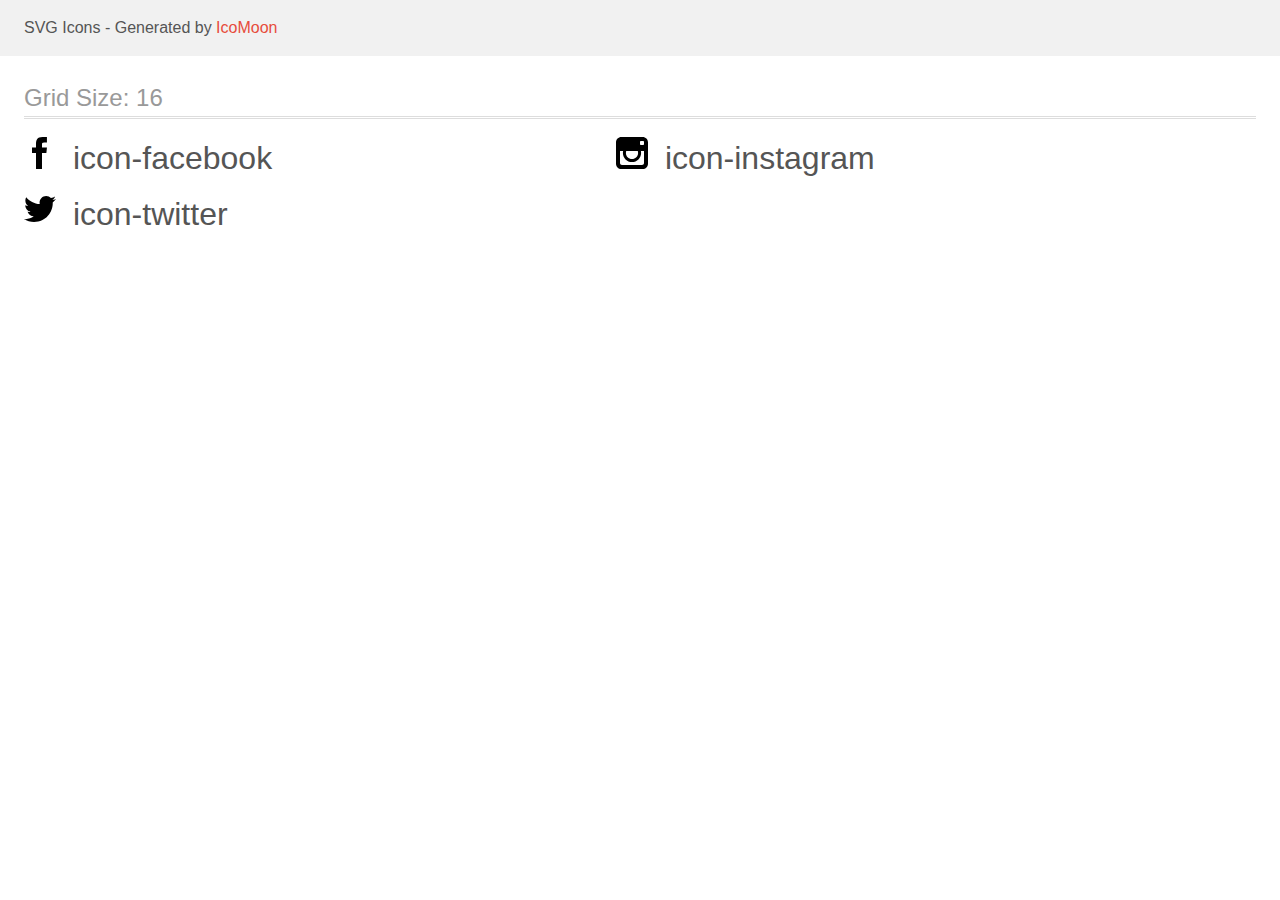
<file: design/icones-rede-social/demo.html>
<!doctype html>
<html>
<head>
	<title>IcoMoon - SVG Icons</title>
	<meta charset="utf-8">
	<meta name="viewport" content="width=device-width">
	<link rel="stylesheet" href="demo-files/demo.css">
	<link rel="stylesheet" href="style.css">
</head>
<body>
<svg display="none" width="0" height="0" version="1.1" xmlns="http://www.w3.org/2000/svg" xmlns:xlink="http://www.w3.org/1999/xlink">
<defs>
<symbol id="icon-facebook" viewBox="0 0 1024 1024">
	<title>facebook</title>
	<path class="path1" d="M575.87 1024h-191.87v-512h-128v-176.45l128-0.058-0.208-103.952c0-143.952 39.034-231.54 208.598-231.54h141.176v176.484h-88.23c-66.032 0-69.206 24.656-69.206 70.684l-0.262 88.324h158.69l-18.704 176.45-139.854 0.058-0.13 512z"></path>
</symbol>
<symbol id="icon-instagram" viewBox="0 0 1024 1024">
	<title>instagram</title>
	<path class="path1" d="M854 0h-684c-93.5 0-170 76.5-170 170v684c0 93.5 76.5 170 170 170h684c93.5 0 170-76.5 170-170v-684c0-93.5-76.5-170-170-170zM327.8 448h368.4c6.988 20.058 10.8 41.59 10.8 64 0 107.524-87.476 195-195 195s-195-87.476-195-195c0-22.41 3.812-43.942 10.8-64zM896 448.050v383.95c0 35.2-28.8 64-64 64h-640c-35.2 0-64-28.8-64-64v-384h100.108c-4.642 20.602-7.108 42.016-7.108 64 0 160.458 130.542 291 291 291s291-130.542 291-291c0-21.984-2.464-43.398-7.108-64l100.108 0.050zM896 224c0 17.6-14.4 32-32 32h-64c-17.6 0-32-14.4-32-32v-64c0-17.6 14.4-32 32-32h64c17.6 0 32 14.4 32 32v64z"></path>
</symbol>
<symbol id="icon-twitter" viewBox="0 0 1024 1024">
	<title>twitter</title>
	<path class="path1" d="M1024 194.418c-37.676 16.708-78.164 28.002-120.66 33.080 43.372-26 76.686-67.17 92.372-116.23-40.596 24.078-85.556 41.56-133.41 50.98-38.32-40.83-92.922-66.34-153.346-66.34-116.022 0-210.088 94.058-210.088 210.078 0 16.466 1.858 32.5 5.44 47.878-174.6-8.764-329.402-92.4-433.018-219.506-18.084 31.028-28.446 67.116-28.446 105.618 0 72.888 37.088 137.192 93.46 174.866-34.438-1.092-66.832-10.542-95.154-26.278-0.020 0.876-0.020 1.756-0.020 2.642 0 101.788 72.418 186.696 168.522 206-17.626 4.8-36.188 7.372-55.348 7.372-13.538 0-26.698-1.32-39.528-3.772 26.736 83.46 104.32 144.206 196.252 145.896-71.9 56.35-162.486 89.934-260.916 89.934-16.958 0-33.68-0.994-50.116-2.94 92.972 59.61 203.402 94.394 322.042 94.394 386.422 0 597.736-320.124 597.736-597.744 0-9.108-0.206-18.168-0.61-27.18 41.056-29.62 76.672-66.62 104.836-108.748z"></path>
</symbol>
</defs>
</svg>

<header class="bgc1 clearfix">
	<p class="mhl">SVG Icons - Generated by <a href="https://icomoon.io/app">IcoMoon</a></p>
</header>
	<div class="clearfix mhl ptl">
		<h1 class="mvm mtn fgc1">Grid Size: 16</h1>
		<div class="glyph fs1">
			<div class="clearfix pbs">
				<svg class="icon-facebook"><use xlink:href="#icon-facebook"></use></svg><span class="mls"> icon-facebook</span>
			</div>
		</div>
		<div class="glyph fs1">
			<div class="clearfix pbs">
				<svg class="icon-instagram"><use xlink:href="#icon-instagram"></use></svg><span class="mls"> icon-instagram</span>
			</div>
		</div>
		<div class="glyph fs1">
			<div class="clearfix pbs">
				<svg class="icon-twitter"><use xlink:href="#icon-twitter"></use></svg><span class="mls"> icon-twitter</span>
			</div>
		</div>
	</div>

</body>
</html>
</file>
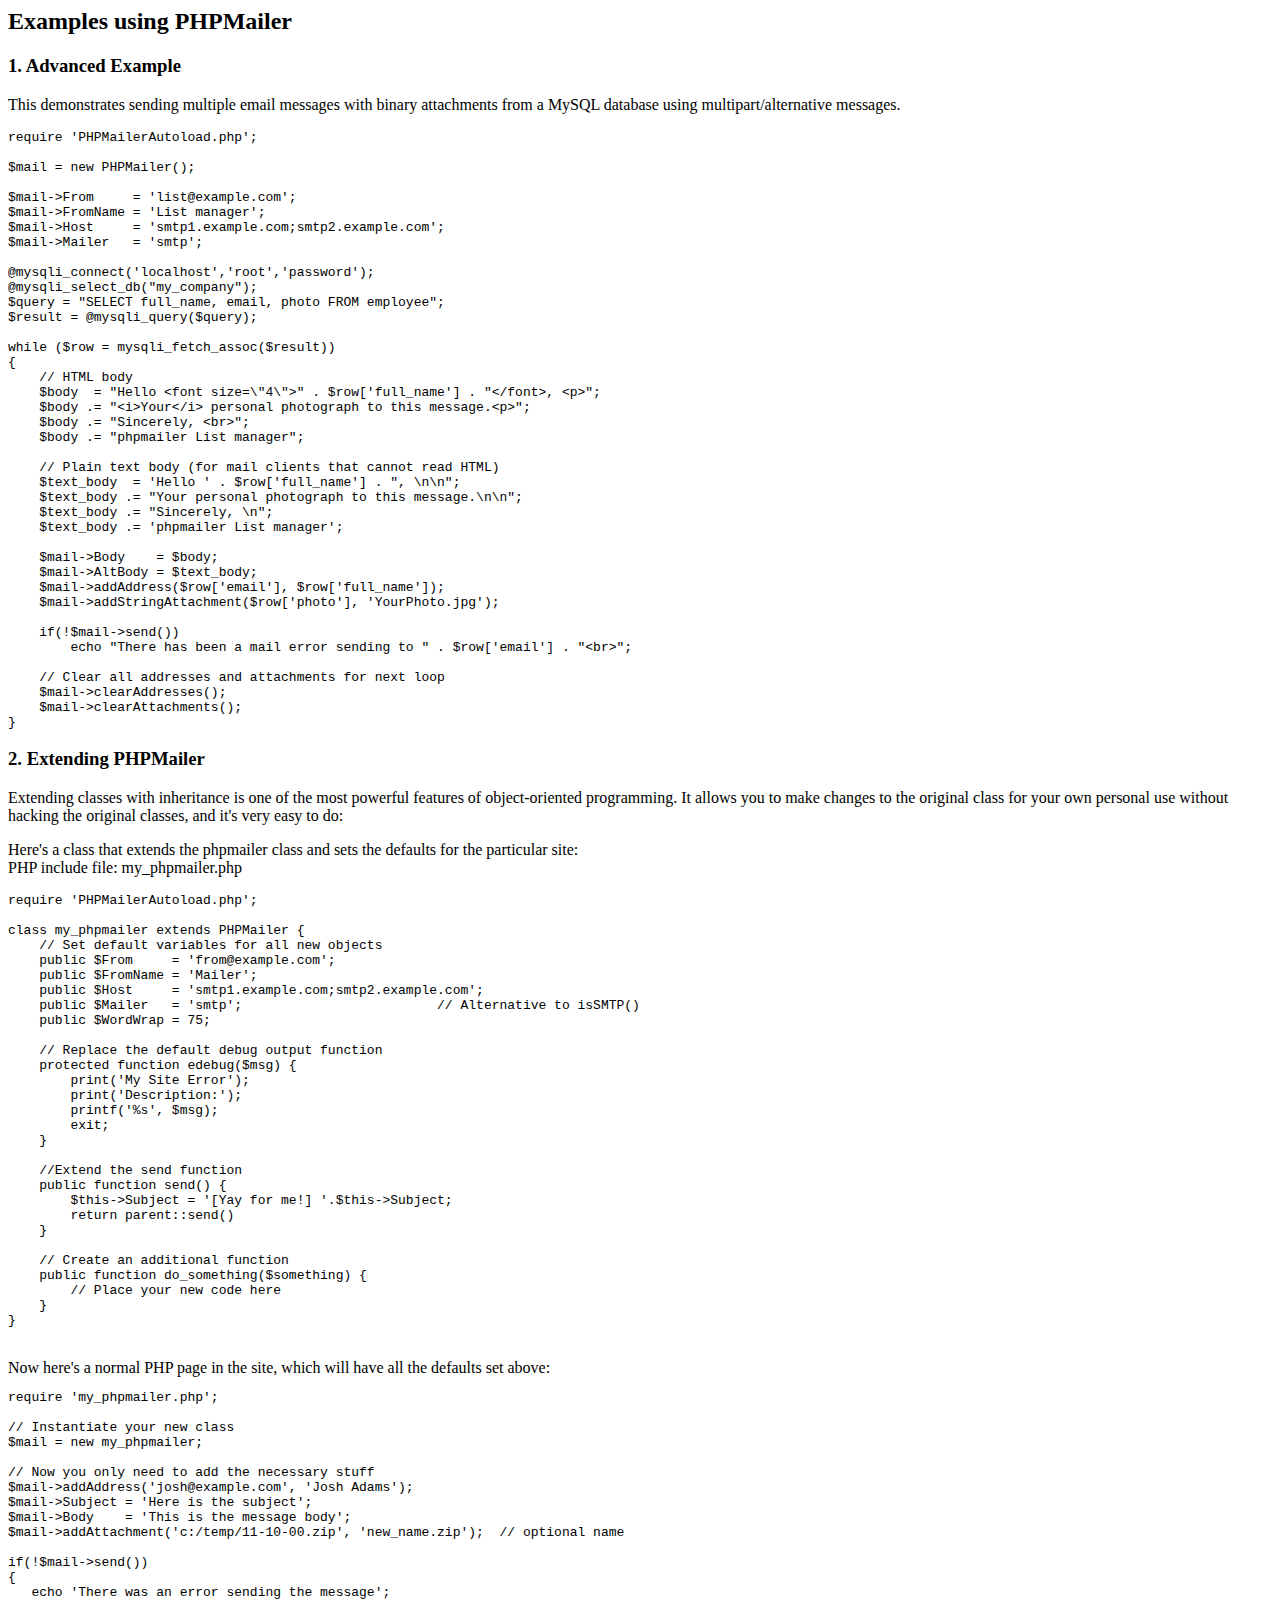
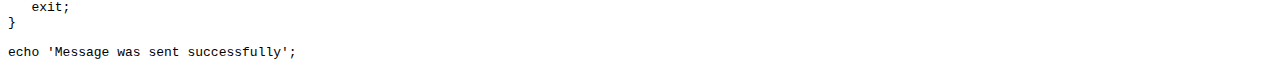
<file: formulario/PHPMailer/docs/extending.html>
<html>
<head>
<title>Examples using phpmailer</title>
</head>

<body>

<h2>Examples using PHPMailer</h2>

<h3>1. Advanced Example</h3>
<p>

This demonstrates sending multiple email messages with binary attachments
from a MySQL database using multipart/alternative messages.<p>

<pre>
require 'PHPMailerAutoload.php';

$mail = new PHPMailer();

$mail->From     = 'list@example.com';
$mail->FromName = 'List manager';
$mail->Host     = 'smtp1.example.com;smtp2.example.com';
$mail->Mailer   = 'smtp';

@mysqli_connect('localhost','root','password');
@mysqli_select_db("my_company");
$query = "SELECT full_name, email, photo FROM employee";
$result = @mysqli_query($query);

while ($row = mysqli_fetch_assoc($result))
{
    // HTML body
    $body  = "Hello &lt;font size=\"4\"&gt;" . $row['full_name'] . "&lt;/font&gt;, &lt;p&gt;";
    $body .= "&lt;i&gt;Your&lt;/i&gt; personal photograph to this message.&lt;p&gt;";
    $body .= "Sincerely, &lt;br&gt;";
    $body .= "phpmailer List manager";

    // Plain text body (for mail clients that cannot read HTML)
    $text_body  = 'Hello ' . $row['full_name'] . ", \n\n";
    $text_body .= "Your personal photograph to this message.\n\n";
    $text_body .= "Sincerely, \n";
    $text_body .= 'phpmailer List manager';

    $mail->Body    = $body;
    $mail->AltBody = $text_body;
    $mail->addAddress($row['email'], $row['full_name']);
    $mail->addStringAttachment($row['photo'], 'YourPhoto.jpg');

    if(!$mail->send())
        echo "There has been a mail error sending to " . $row['email'] . "&lt;br&gt;";

    // Clear all addresses and attachments for next loop
    $mail->clearAddresses();
    $mail->clearAttachments();
}
</pre>
<p>

<h3>2. Extending PHPMailer</h3>
<p>

Extending classes with inheritance is one of the most
powerful features of object-oriented programming. It allows you to make changes to the
original class for your own personal use without hacking the original
classes, and it's very easy to do:

<p>
Here's a class that extends the phpmailer class and sets the defaults
for the particular site:<br>
PHP include file: my_phpmailer.php
<p>

<pre>
require 'PHPMailerAutoload.php';

class my_phpmailer extends PHPMailer {
    // Set default variables for all new objects
    public $From     = 'from@example.com';
    public $FromName = 'Mailer';
    public $Host     = 'smtp1.example.com;smtp2.example.com';
    public $Mailer   = 'smtp';                         // Alternative to isSMTP()
    public $WordWrap = 75;

    // Replace the default debug output function
    protected function edebug($msg) {
        print('My Site Error');
        print('Description:');
        printf('%s', $msg);
        exit;
    }

    //Extend the send function
    public function send() {
        $this->Subject = '[Yay for me!] '.$this->Subject;
        return parent::send()
    }

    // Create an additional function
    public function do_something($something) {
        // Place your new code here
    }
}
</pre>
<br>
Now here's a normal PHP page in the site, which will have all the defaults set above:<br>

<pre>
require 'my_phpmailer.php';

// Instantiate your new class
$mail = new my_phpmailer;

// Now you only need to add the necessary stuff
$mail->addAddress('josh@example.com', 'Josh Adams');
$mail->Subject = 'Here is the subject';
$mail->Body    = 'This is the message body';
$mail->addAttachment('c:/temp/11-10-00.zip', 'new_name.zip');  // optional name

if(!$mail->send())
{
   echo 'There was an error sending the message';
   exit;
}

echo 'Message was sent successfully';
</pre>
</body>
</html>
</file>
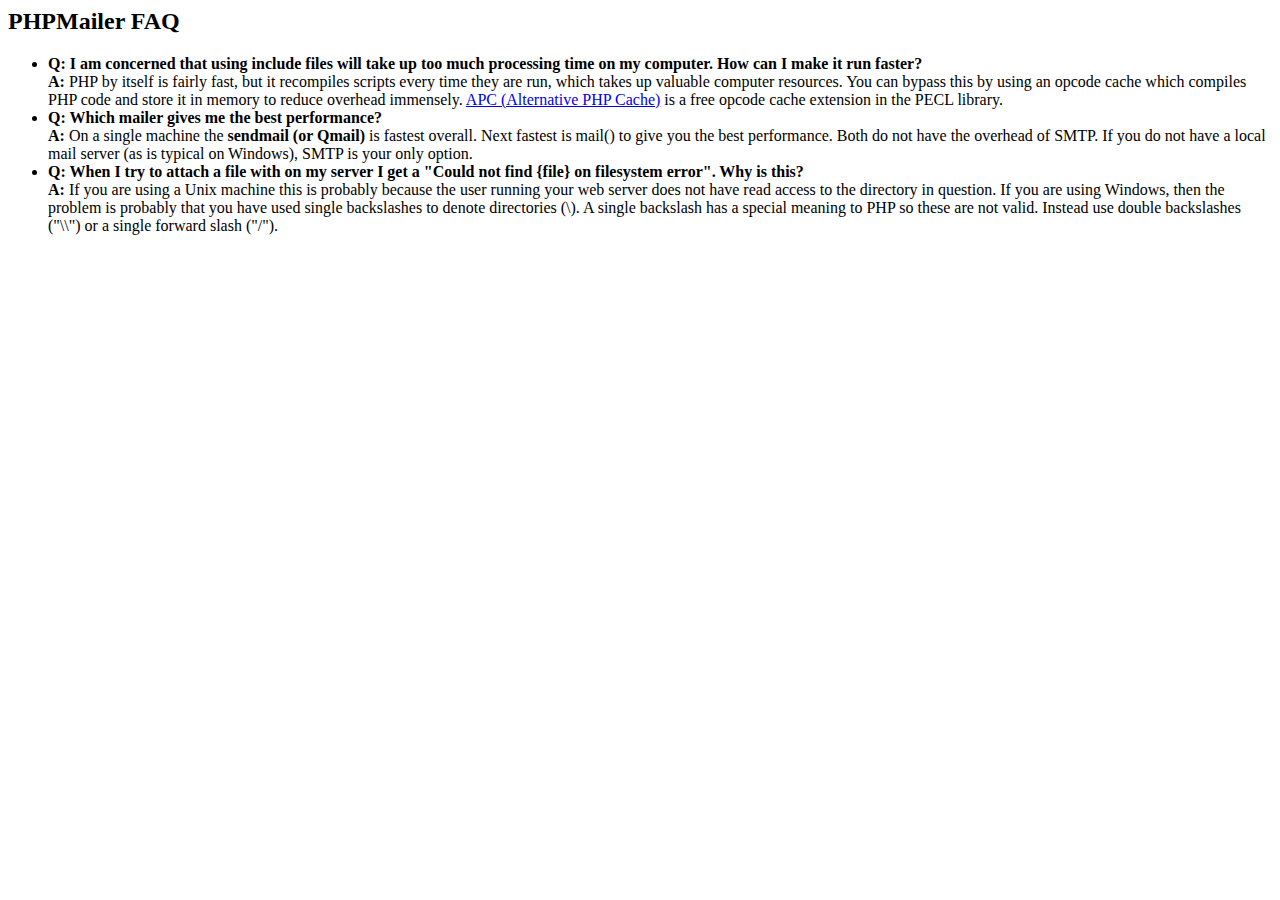
<file: formulario/PHPMailer/docs/faq.html>
﻿<html>
<head>
<title>PHPMailer FAQ</title>
</head>
<body>
<h2>PHPMailer FAQ</h2>
<ul>
    <li><strong>Q: I am concerned that using include files will take up too much
    processing time on my computer. How can I make it run faster?</strong><br>
    <strong>A:</strong> PHP by itself is fairly fast, but it recompiles scripts every time they are run, which takes up valuable
    computer resources. You can bypass this by using an opcode cache which compiles
    PHP code and store it in memory to reduce overhead immensely. <a href="http://www.php.net/apc/">APC
    (Alternative PHP Cache)</a> is a free opcode cache extension in the PECL library.</li>
    <li><strong>Q: Which mailer gives me the best performance?</strong><br>
    <strong>A:</strong> On a single machine the <strong>sendmail (or Qmail)</strong> is fastest overall.
    Next fastest is mail() to give you the best performance. Both do not have the overhead of SMTP.
    If you do not have a local mail server (as is typical on Windows), SMTP is your only option.</li>
    <li><strong>Q: When I try to attach a file with on my server I get a
    "Could not find {file} on filesystem error". Why is this?</strong><br>
    <strong>A:</strong> If you are using a Unix machine this is probably because the user
    running your web server does not have read access to the directory in question. If you are using Windows,
    then the problem is probably that you have used single backslashes to denote directories (\).
    A single backslash has a special meaning to PHP so these are not
    valid. Instead use double backslashes ("\\") or a single forward
    slash ("/").</li>
</ul>
</body>
</html>
</file>
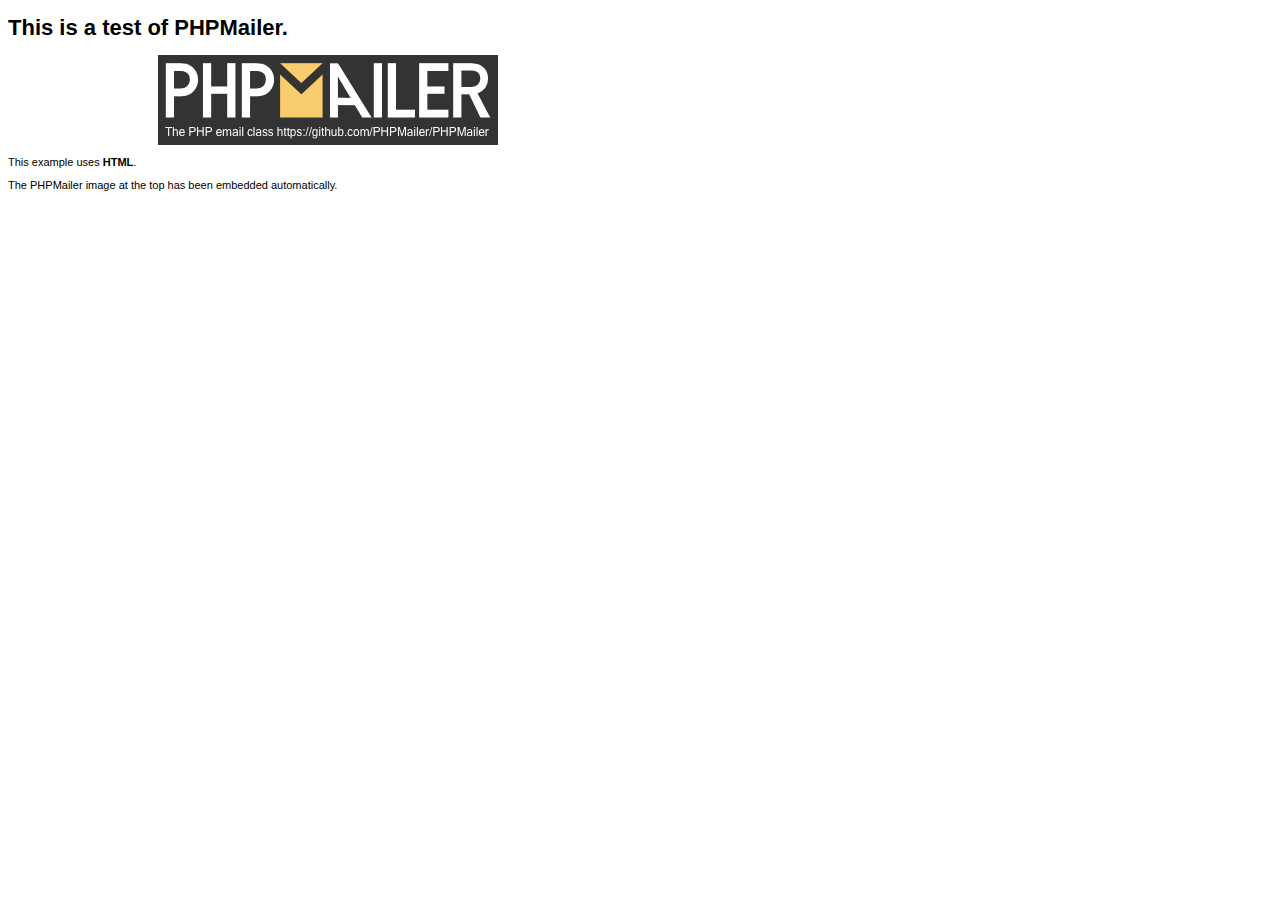
<file: formulario/PHPMailer/examples/contents.html>
<!DOCTYPE HTML PUBLIC "-//W3C//DTD HTML 4.01 Transitional//EN" "http://www.w3.org/TR/html4/loose.dtd">
<html>
<head>
  <meta http-equiv="Content-Type" content="text/html; charset=utf-8">
  <title>PHPMailer Test</title>
</head>
<body>
  <div style="width: 640px; font-family: Arial, Helvetica, sans-serif; font-size: 11px;">
    <h1>This is a test of PHPMailer.</h1>
    <div align="center">
      <a href="https://github.com/PHPMailer/PHPMailer/"><img src="images/phpmailer.png" height="90" width="340" alt="PHPMailer rocks"></a>
    </div>
    <p>This example uses <strong>HTML</strong>.</p>
    <p>The PHPMailer image at the top has been embedded automatically.</p>
  </div>
</body>
</html>
</file>
<file: web/css/grid.css>
*, *:before, *:after {
  -webkit-box-sizing: border-box; 
  -moz-box-sizing: border-box; 
  box-sizing: border-box;
}

.container {
	width: 960px;
	margin: 0 auto;
	padding: 0px;
	position: relative;
}

.container:after, .container:before {
	content: " ";
	display: table;
}

.container:after {
	clear: both;
}

.grid-1, .grid-2, .grid-3, .grid-4, .grid-5, .grid-6, .grid-7, .grid-8, .grid-9, .grid-10, .grid-11, .grid-12, .grid-13, .grid-14, .grid-15, .grid-16, .grid-1-3 {
	float: left;
	margin-left: 10px;
	margin-right: 10px;
}

.grid-1 	{width: 40px;}
.grid-2 	{width: 100px;}
.grid-3 	{width: 160px;}
.grid-4 	{width: 220px;}
.grid-5 	{width: 280px;}
.grid-6 	{width: 340px;}
.grid-7 	{width: 400px;}
.grid-8 	{width: 460px;}
.grid-9 	{width: 520px;}
.grid-10 	{width: 580px;}
.grid-11 	{width: 640px;}
.grid-12 	{width: 700px;}
.grid-13 	{width: 760px;}
.grid-14 	{width: 820px;}
.grid-15 	{width: 880px;}
.grid-16 	{width: 940px;}
.grid-1-3	{width: 300px;}
</file>
<file: web/css/style.css>
/* Estilos Gerais */

body {
	font-family: Arial, Helvetica, sans-serif;
}

p {
	font-family: Georgia, "Times New Roman", serif;
	font-size: 14px;
	line-height: 20px;
}

img {
	display: block;
}

.btn {
	border: 3px solid #fec63e;
	padding: 10px 30px;
	color: #fec63e;
	font-size: 14px;
	line-height: 20px;
	text-transform: uppercase;
	font-weight: bold;
	letter-spacing: .1em;
}

.btn:hover {
	color: #fff;
	border-color: #fff;
}

.btn.btn-preto:hover {
	color: #000;
	border-color: #000;
}

.subtitulo {
	font-size: 24px;
	line-height: 30px;
	font-weight: bold;
	letter-spacing: .1em;
	color: #000;
	text-transform: uppercase;
	text-align: center;
	margin-bottom: 40px;
}

.subtitulo:after {
	content: "";
	display: block;
	width: 60px;
	height: 3px;
	background: #000;
	margin: 8px auto;
}

.subtitulo-interno {
	font-size: 24px;
	line-height: 30px;
	font-weight: bold;
	letter-spacing: .1em;
	color: #000;
	text-transform: uppercase;
	margin-bottom: 20px;
}

.subtitulo-interno:after {
	content: "";
	display: block;
	width: 60px;
	height: 3px;
	background: #000;
	margin: 8px 0;
}

/* Header */

.header {
	position: fixed;
	top: 0;
	width: 100%;
	background: #fec63e; /* Amarelo */
	padding: 15px 0;
	z-index: 10;
}

.header_menu {
	text-align: right;
}

.header_menu ul li {
	display: inline-block;
	margin-left: 25px;
	margin-top: 20px;
}

.header_menu ul li a {
	color: #000;
	font-weight: bold;
	text-transform: uppercase;
	letter-spacing: .1em;
	font-size: 14px;
	line-height: 20px;
	padding: 10px 0;
}

.header_menu ul li a:hover {
	color: #FFF;
}

.header_menu ul li a.menu_ativo {
	color: #FFF;
}

/* Introdução */

.introducao {
	width: 100%;
	height: 380px;
	background: url("../img/bg.jpg") no-repeat center;
	background-size: cover;
	margin-top: 92px;
	text-align: center;
	padding-top: 80px;
}

.introducao h1 {
	font-size: 48px;
	color: #FFF;
	font-weight: bold;
	text-transform: uppercase;
}

.quote-externo {
	max-width: 320px;
	margin: 0 auto;
	margin-bottom: 40px;
	color: white;
}

.quote-externo p {
	font-style: italic;
}

.quote-externo p:before, .quote-externo p:after {
	content: "";
	display: block;
	width: 60px;
	height: 3px;
	background: #fff;
	margin: 14px auto 10px auto;
}

.quote-externo cite {
	font-style: normal;
	font-weight: bold;
	font-size: 14px;
	letter-spacing: .1em;
}

/*Introducao Interna*/

.introducao-interna {
	width: 100%;
	margin-top: 92px;
	height: 160px;
	background-size: cover;
	text-align: center;
	color: #fff;
	padding-top: 30px;
}

.introducao-interna h1 {
	font-size: 36px;
	font-weight: bold;
	text-transform: uppercase;
}

.introducao-interna h1:after {
	content: "";
	display: block;
	width: 60px;
	height: 3px;
	background: #fff;
	margin: 6px auto 10px auto;
}


/*Produtos*/

.produtos {
	padding: 60px 0;
}

.produtos_lista li{
	background: #fec63e;
	text-align: center;
}

.produtos_lista li h3{
	font-weight: bold;
	font-size: 18px;
	line-height: 25px;
	text-transform: uppercase;
	letter-spacing: .1em;
	margin-top: 20px;
}

.produtos_lista li h3:after{
	content: "";
	display: block;
	width: 60px;
	height: 3px;
	background: #000;
	margin: 2px auto;
}

.produtos_lista li p {
	padding: 10px 20px 20px 20px;
}

.produtos_icone {
	background: #000;
	padding: 20px;
}

.call {
	padding-top: 40px;
	text-align: center;
	clear: both;
}

.call p{
	margin-bottom: 20px;
}

/*Portfólio*/

.portfolio {
	width: 100%;
	background: #000;
	padding: 40px 0;
}

.portfolio .subtitulo {
	color: #fec63e;
}

.portfolio .subtitulo:after {
	background: #fec63e;
}

.portfolio_lista li:last-child {
	margin-top: 20px;
}

.portfolio .call p {
	color: #fff;
}

/*Qualidade*/

.qualidade {
	padding: 60px 0;
}

.qualidade:after {
	content: "";
	width: 634px;
	height: 83px;
	display: block;
	background: url("../img/linhas.png") no-repeat center;
	position: absolute;
	top: 209px;
	right: 162px;
	z-index: -1;
}

.qualidade img{
	margin: 0 auto;
}

.qualidade_lista {
	padding-top: 20px;
	overflow: auto; /* clear-fix */
}

.qualidade_lista li {
	text-align: center;
	padding: 0 40px;
}

.qualidade_lista li h3{
	font-weight: bold;
	font-size: 18px;
	line-height: 25px;
	text-transform: uppercase;
	letter-spacing: .1em;
	margin-top: 20px;
}

.qualidade_lista li h3:after{
	content: "";
	display: block;
	width: 60px;
	height: 3px;
	background: #000;
	margin: 6px auto;
}

/*Quebra*/

.quebra {
	width: 100%;
	height: 220px;
	background: url("../img/bg-footer.jpg") no-repeat center;
	background-size: cover;
	text-align: center;
	padding-top: 40px;
}

.quebra .quote-externo {
	max-width: 400px;
}

/*Footer*/

.footer {
	width: 100%;
	background: #000;
	color: #fff;
	padding: 20px 0;
}

.footer h3 {
	font-size: 18px;
	line-height: 25px;
	color: #fec63e;
	text-transform: uppercase;
	letter-spacing: .1em;
	font-weight: bold;
}

.footer h3:after {
	content: "";
	display: block;
	width: 60px;
	height: 3px;
	background: #fec63e;
	margin: 6px 0 12px 0;
}

.footer_historia {
	padding-right: 40px;
}

.footer_contato ul li {
	font-size: 14px;
	line-height: 20px;
	font-family: Georgia, "Times New Roman", serif;
}

.footer_redes ul li {
	display: inline-block;
	margin-right: 10px;
}

.footer_redes ul li a {
	border: 3px solid #fec63e;
	display: block;
	padding: 10px;
}

.footer_redes ul li a:hover {
	border-color: #fff;
}

.copy {
	width: 100%;
	background: #fec63e;
	padding: 20px 0;
}
</file>
<file: web/css/produtos.css>
.interna_produtos {
	background: url("../img/bg-produtos.jpg") no-repeat center;
	background-size: cover;
}

.produto_item {
	padding-top: 60px;
}

.produto_item h2{
	color: #fff;
	font-size: 36px;
	text-transform: uppercase;
	letter-spacing: .1em;
	font-weight: bold;
	position: relative;
	top: -180px;
	text-align: center;
	margin-bottom: -56px;
}

.produto_item h2:after, .produto_item h2:before{
	content: "";
	display: block;
	width: 60px;
	height: 3px;
	background: #fff;
	margin: 6px auto 8px auto;
}

.produto_icone {
	background: #000;
	padding: 70px 0;
}

.produto_icone img{
	margin: 0 auto;
}

.produto_info {
	background: #000;
}

.produto_info p{
	color: #fff;
	font-size: 18px;
	line-height: 25px;
	height: 180px;
	padding: 30px 40px;
}


.produto_info ul li {
	background: #fec63e;
	text-transform: uppercase;
	font-size: 18px;
	line-height: 20px;
	font-weight: bold;
	float: left;
	width: 229px;
	height: 49px;
	text-align: center;
	padding-top: 16px;
}

.produto_info ul li:nth-child(1), .produto_info ul li:nth-child(2) {
	margin-bottom: 2px;
}

.produto_info ul li:nth-child(even) {
	margin-left: 2px;
}

/*Orçamento*/

.orcamento {
	background: #000;
	width: 100%;
	margin-top: 60px;
	padding: 40px 0;
}

.orcamento h2 {
	color: #fec63e;
}

.orcamento h2:after {
	background: #fec63e;
}

.form {
	padding-right: 60px;
}

.form label{
	display: block;
	color: #fff;
	font-family: Georgia, "Times New Roman", serif;
	font-size: 18px;
	line-height: 25px;
	margin-bottom: 4px;
}

.form input {
	display: block;
	width: 100%;
	border: 4px solid #fec63e;
	background: none;
	color: #fff;
	padding: 7px 10px;
	margin-bottom: 10px;
	outline: none;
	font-size: 14px;
	font-family: Georgia, "Times New Roman", serif;
}

.form textarea {
	display: block;
	width: 100%;
	height: 120px;
	border: 4px solid #fec63e;
	background: none;
	color: #fff;
	padding: 7px 10px;
	margin-bottom: 20px;
	outline: none;
	font-size: 14px;
	font-family: Georgia, "Times New Roman", serif;
}

.form button {
	padding: 7px 40px;
	background: none;
}

.orcamento_dados {
	color: #fff;
}

.orcamento_dados h3{
	font-size: 18px;
	line-height: 25px;
	text-transform: uppercase;
	color: #fec63e;
	font-weight: bold;
}

.orcamento_dados span {
	display: block;
	font-size: 18px;
	line-height: 30px;
	font-family: Georgia, "Times New Roman", serif;
}

.orcamento_dados span:nth-of-type(2) {
	margin-bottom: 40px;
}

.orcamento_dados ul {
	padding-right: 60px;
}

.orcamento_dados ul li {
	font-family: Georgia, "Times New Roman", serif;
	font-size: 14px;
	padding: 10px 15px;
}

.orcamento_dados ul li:nth-child(odd) {
	background: #1d1d1d;

}

.orcamento_dados p {
	margin: 8px 0;
}
</file>
<file: web/css/sobre.css>
.interna_sobre {
	background: url("../img/bg-sobre.jpg") no-repeat center;
}

.missao_sobre {
	padding-top: 60px;
}

.missao_sobre p {
	font-size: 18px;
	line-height: 25px;
	margin-bottom: 1em;
	padding-right: 60px
}

.missao_sobre ul li {
	font-family: Georgia, "Times New Roman", serif;
	font-size: 18px;
	line-height: 30px;
}

.foto-equipe {
	padding-top: 20px;
}
</file>
<file: design/icones-rede-social/demo-files/demo.css>
body {
	padding: 0;
	margin: 0;
	font-family: sans-serif;
	font-size: 1em;
	line-height: 1.5;
	color: #555;
	background: #fff;
}
h1 {
	font-size: 1.5em;
	font-weight: normal;
	box-shadow: 0 1px #ddd, 0 2px #fff, 0 3px #ddd;
}
small {
	font-size: .66666667em;
}
a {
	color: #e74c3c;
	text-decoration: none;
}
a:hover, a:focus {
	box-shadow: 0 1px #e74c3c;
}
.bshadow0, input {
	box-shadow: inset 0 -2px #e7e7e7;
}
input:hover {
	box-shadow: inset 0 -2px #ccc;
}
input, fieldset {
	font-size: 1em;
	margin: 0;
	padding: 0;
	border: 0;
}
input {
	color: inherit;
	line-height: 1.5;
	height: 1.5em;
	padding: .25em 0;
}
input:focus {
	outline: none;
	box-shadow: inset 0 -2px #449fdb;
}
.glyph {
	font-size: 16px;
	width: 17em;
	margin-right: 1.5em;
	float: left;
	overflow: hidden;
}
.liga {
	width: 80%;
	width: calc(100% - 2.5em);
}
.talign-right {
	text-align: right;
}
.talign-center {
	text-align: center;
}
.bgc1 {
	background: #f1f1f1;
}
.fgc1 {
	color: #999;
}
.fgc0 {
	color: #000;
}
p {
	margin-top: 1em;
	margin-bottom: 1em;
}
.mvm {
	margin-top: .75em;
	margin-bottom: .75em;
}
.mtn {
	margin-top: 0;
}
.mtl, .mal {
	margin-top: 1.5em;
}
.mbl, .mal {
	margin-bottom: 1.5em;
}
.mal, .mhl {
	margin-left: 1.5em;
	margin-right: 1.5em;
}
.mhmm {
	margin-left: 1em;
	margin-right: 1em;
}
.mls {
	margin-left: .25em;
}
.ptl {
	padding-top: 1.5em;
}
.pbs, .pvs {
	padding-bottom: .25em;
}
.pvs, .pts {
	padding-top: .25em;
}
.unit {
	float: left;
}
.unitRight {
	float: right;
}
.size1of2 {
	width: 50%;
}
.size1of1 {
	width: 100%;
}
.clearfix:before, .clearfix:after {
	content: " ";
	display: table;
}
.clearfix:after {
	clear: both;
}
.hidden-true {
	display: none;
}
.textbox0 {
	width: 3em;
	background: #f1f1f1;
	padding: .25em .5em;
	line-height: 1.5;
	height: 1.5em;
}
.fs0 {
	font-size: 16px;
}
.fs1 {
	font-size: 32px;
}
</file>
<file: design/icones-rede-social/style.css>
[class^="icon-"], [class*=" icon-"] {
	display: inline-block;
	color: #000000;
	fill: currentColor;
}
.icon-facebook {
	width: 32px;
	height: 32px;
}
.icon-instagram {
	width: 32px;
	height: 32px;
}
.icon-twitter {
	width: 32px;
	height: 32px;
}
</file>
